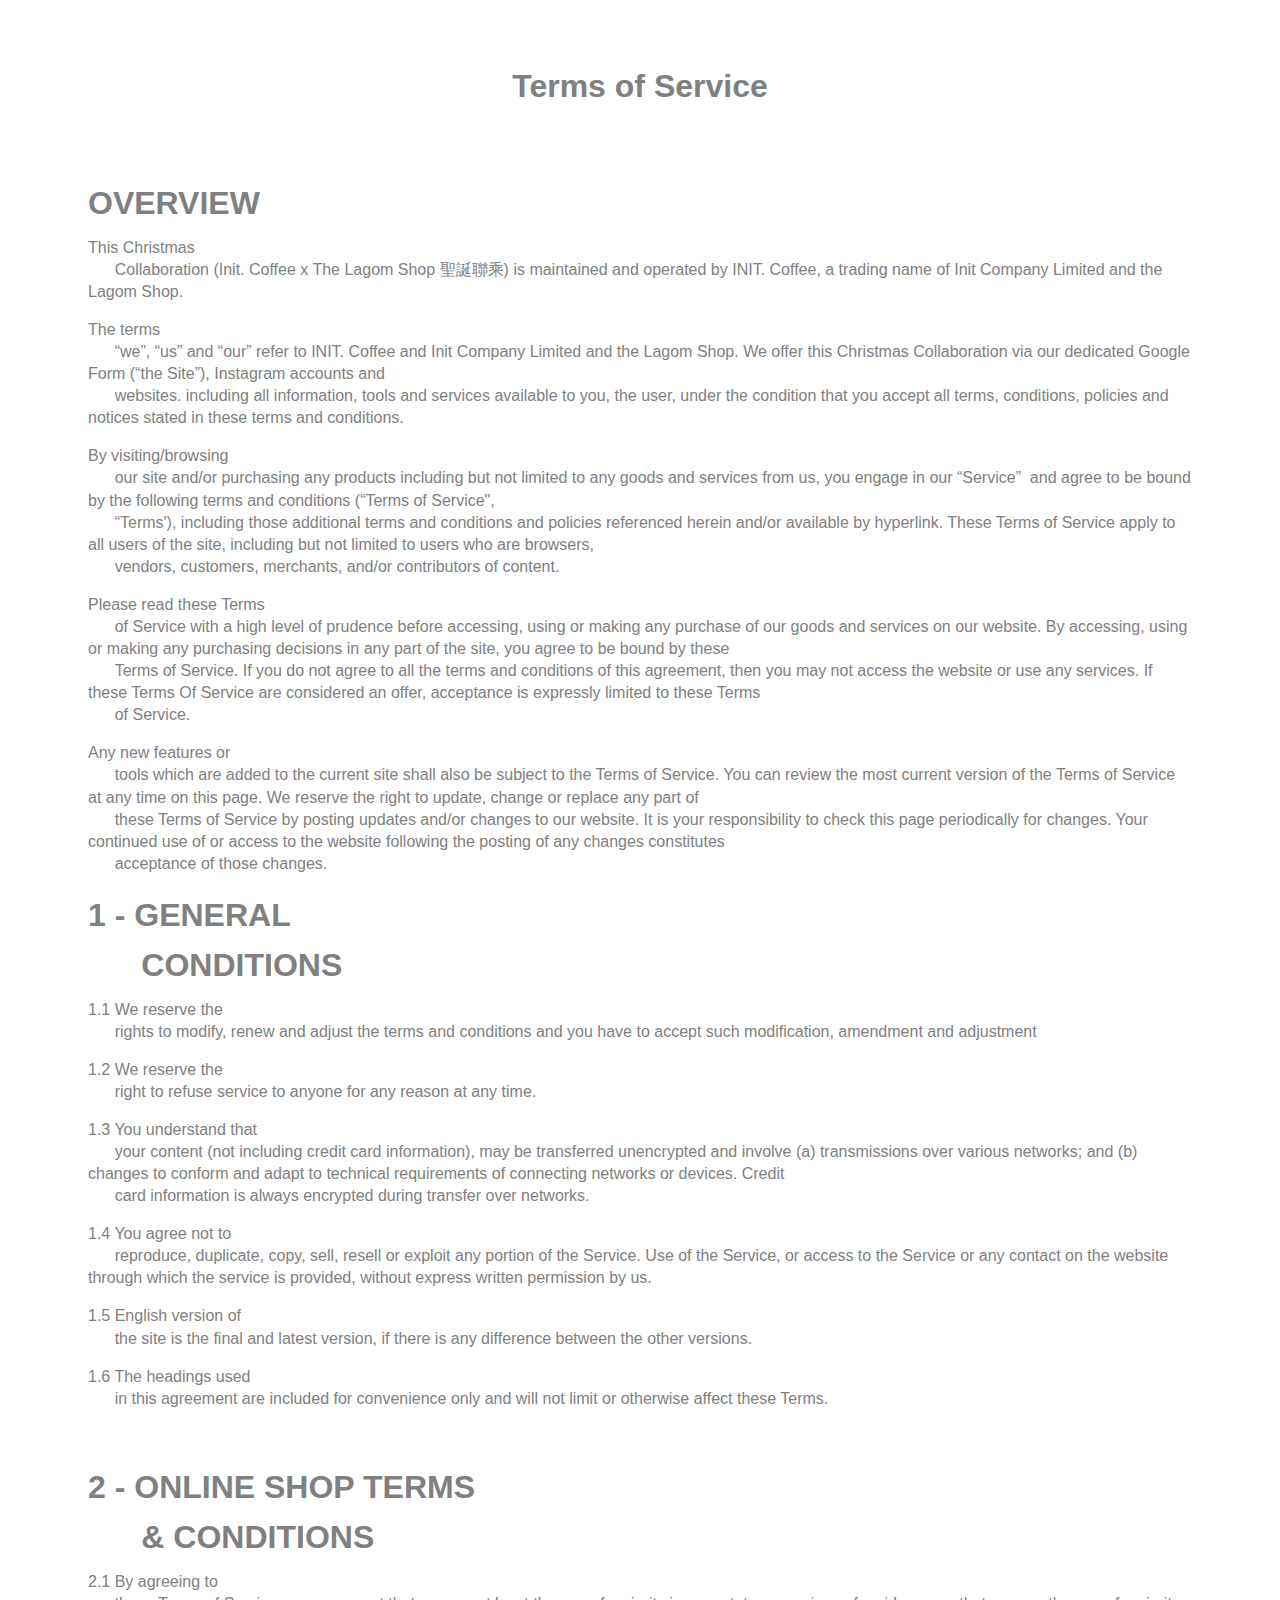
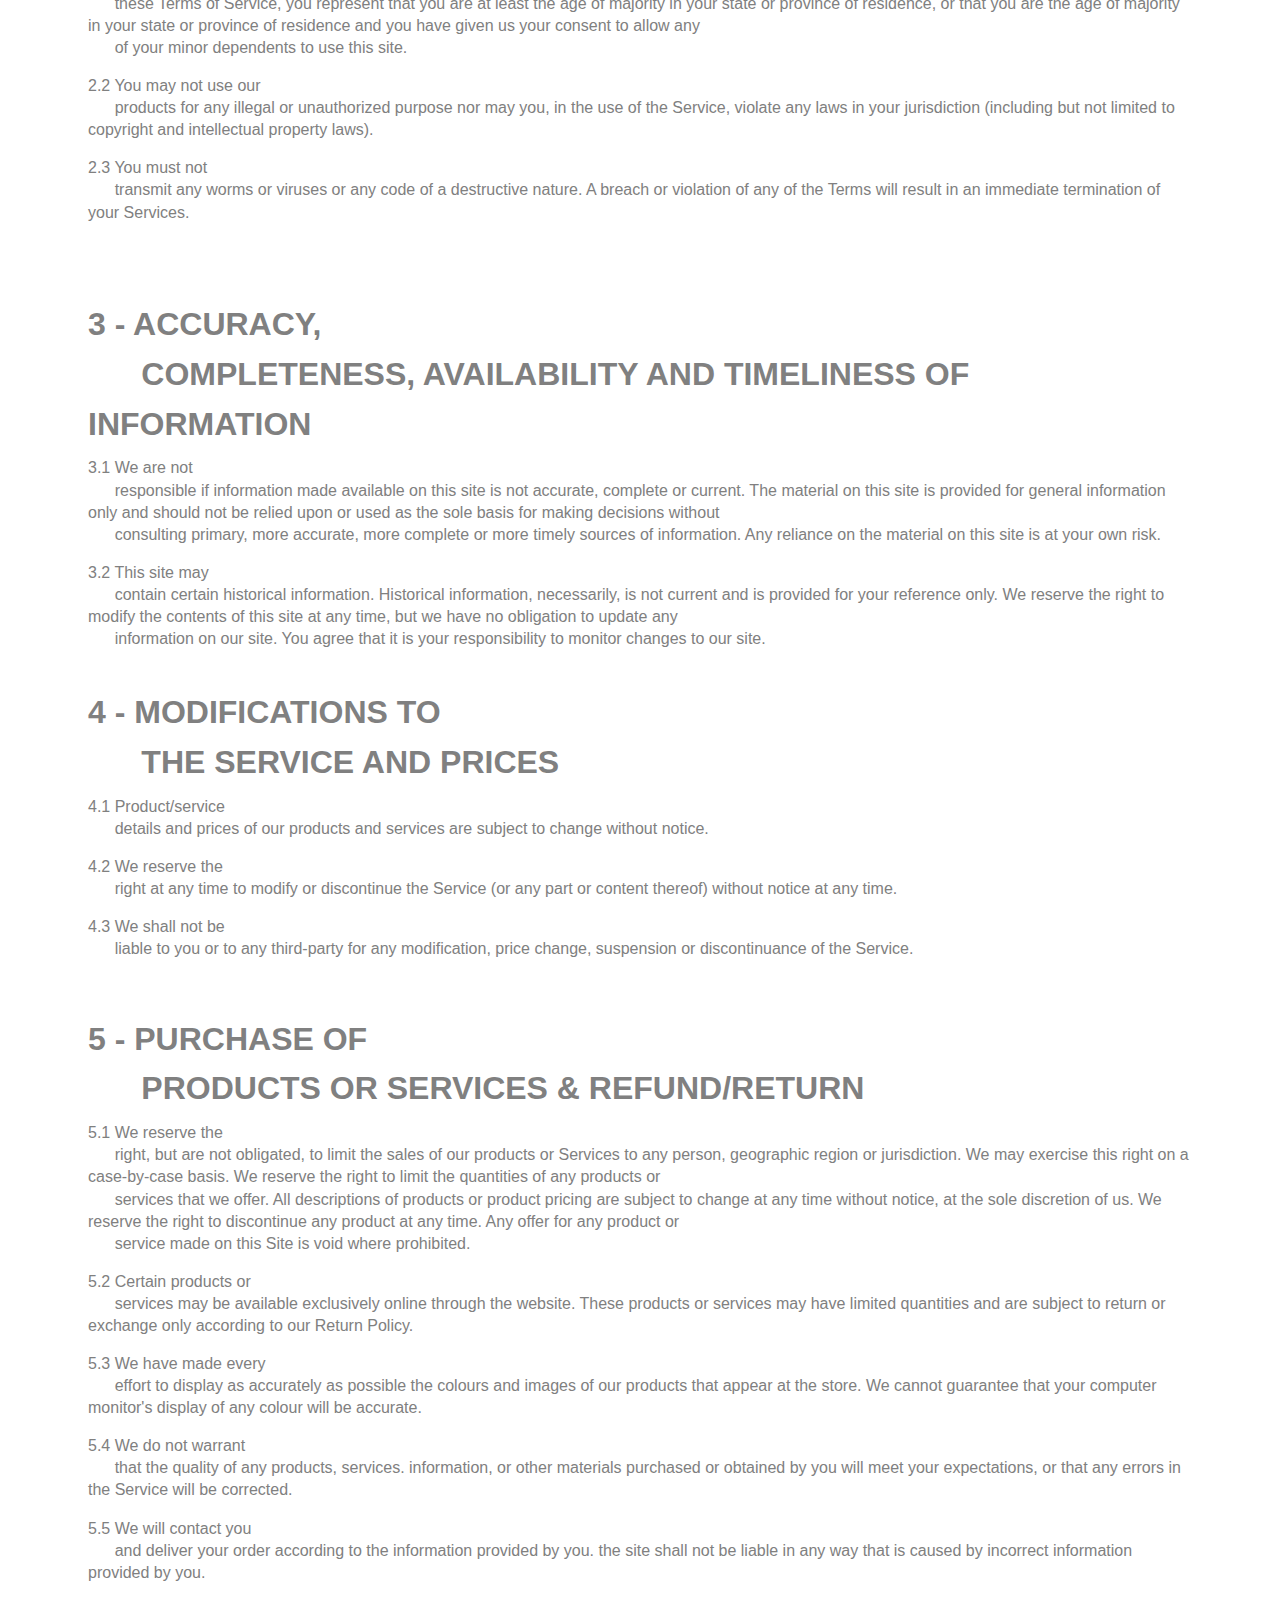
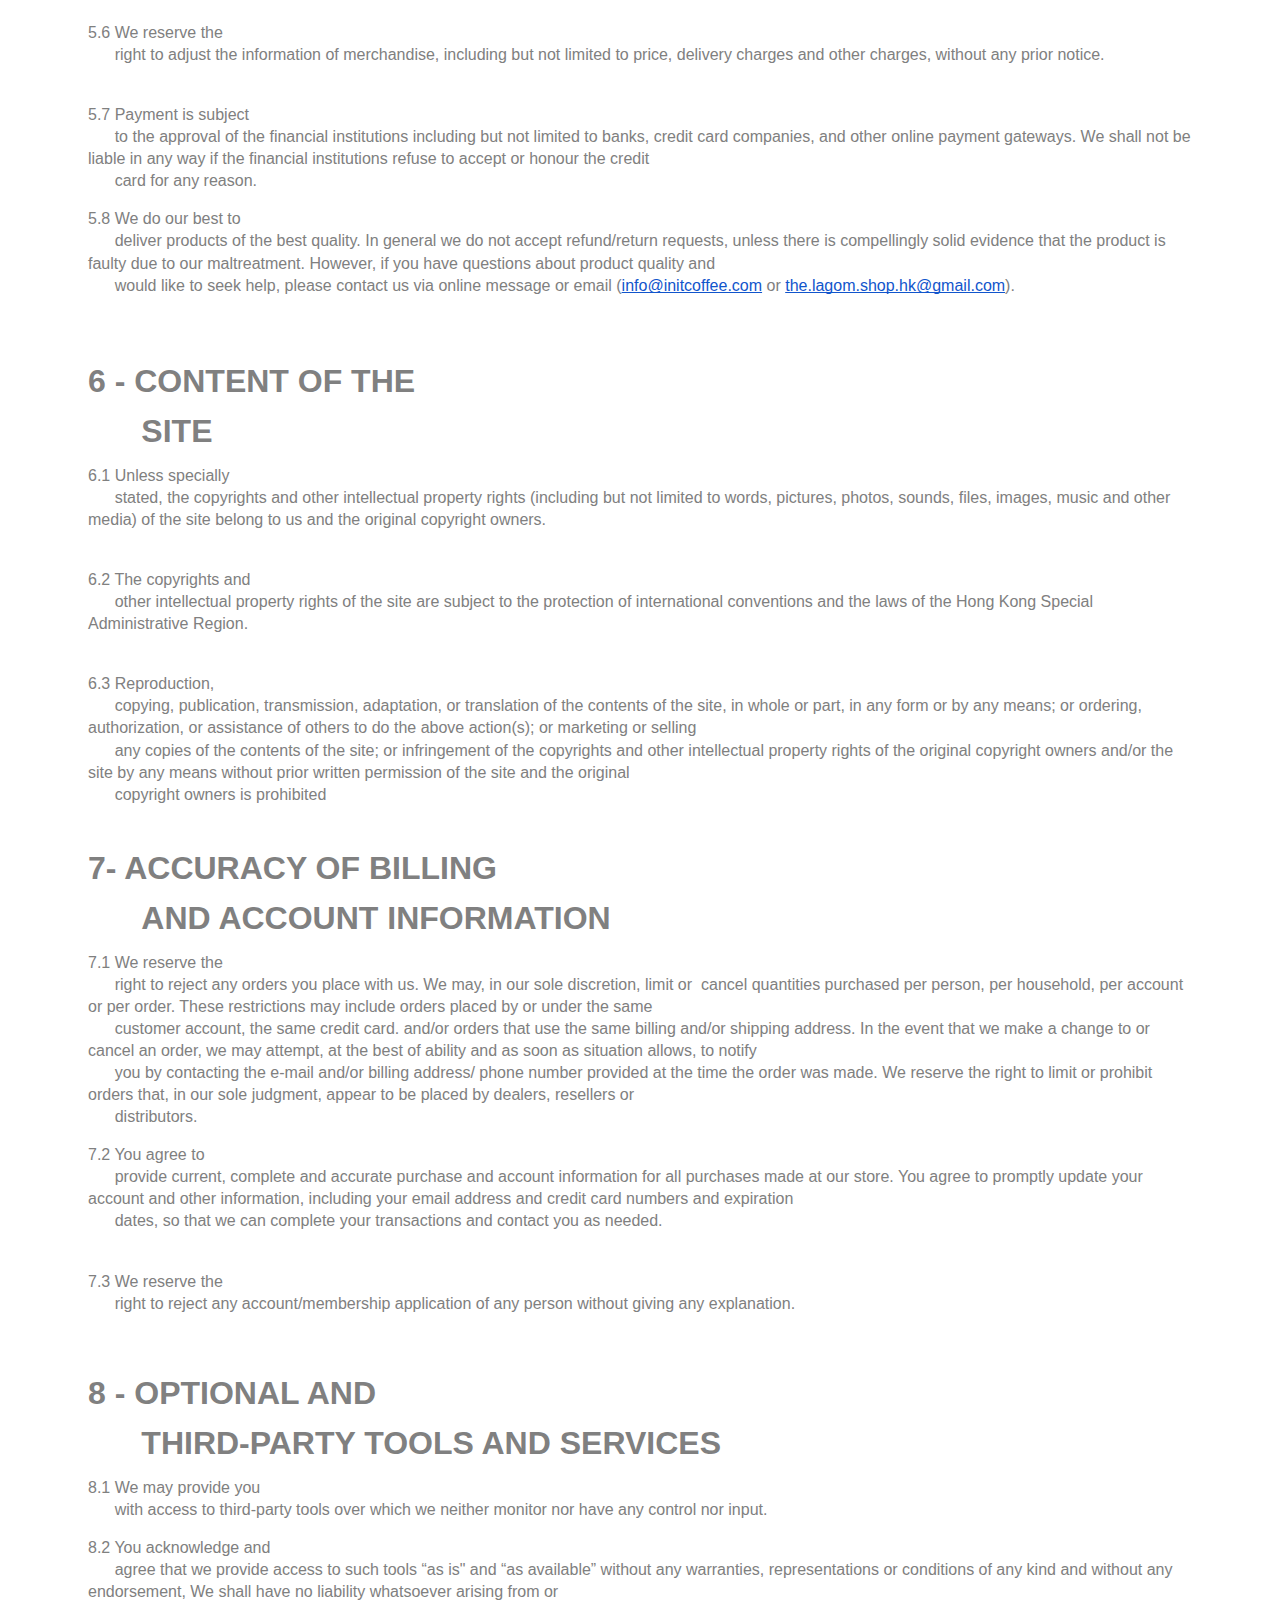
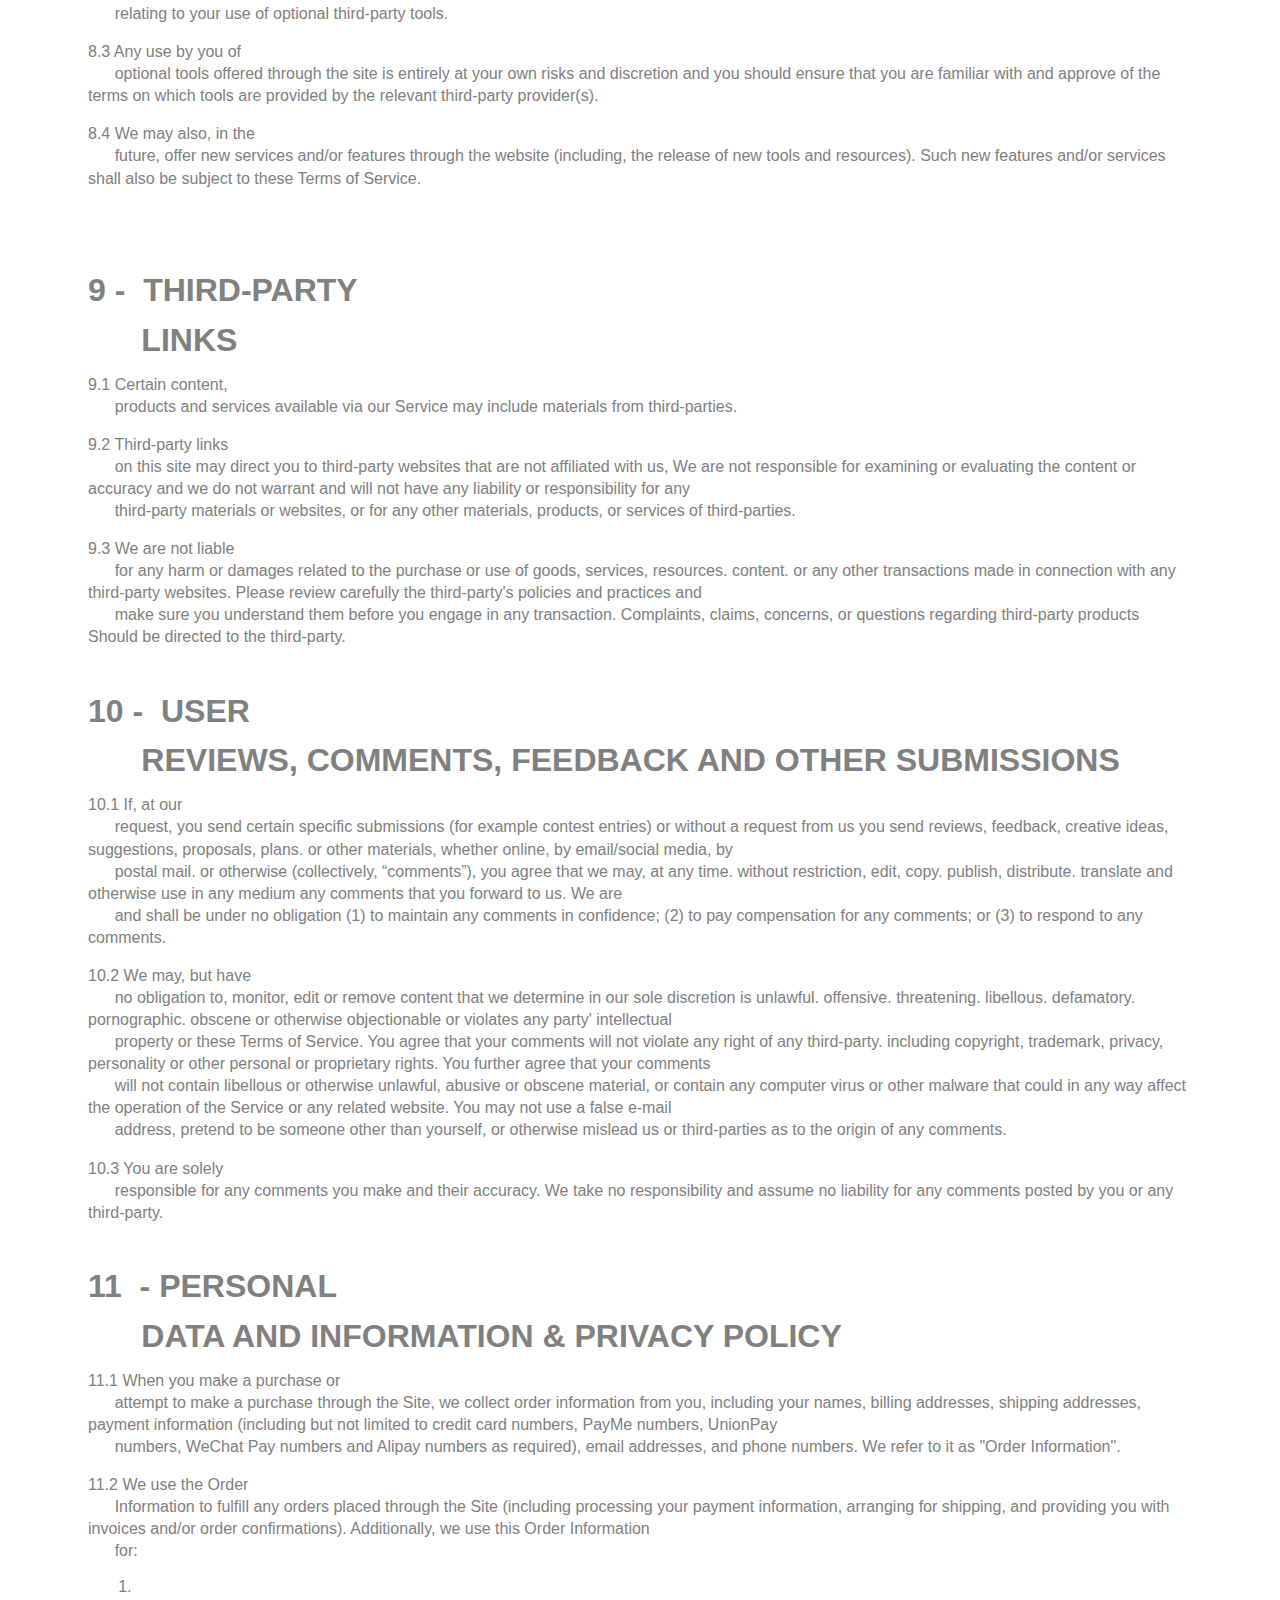
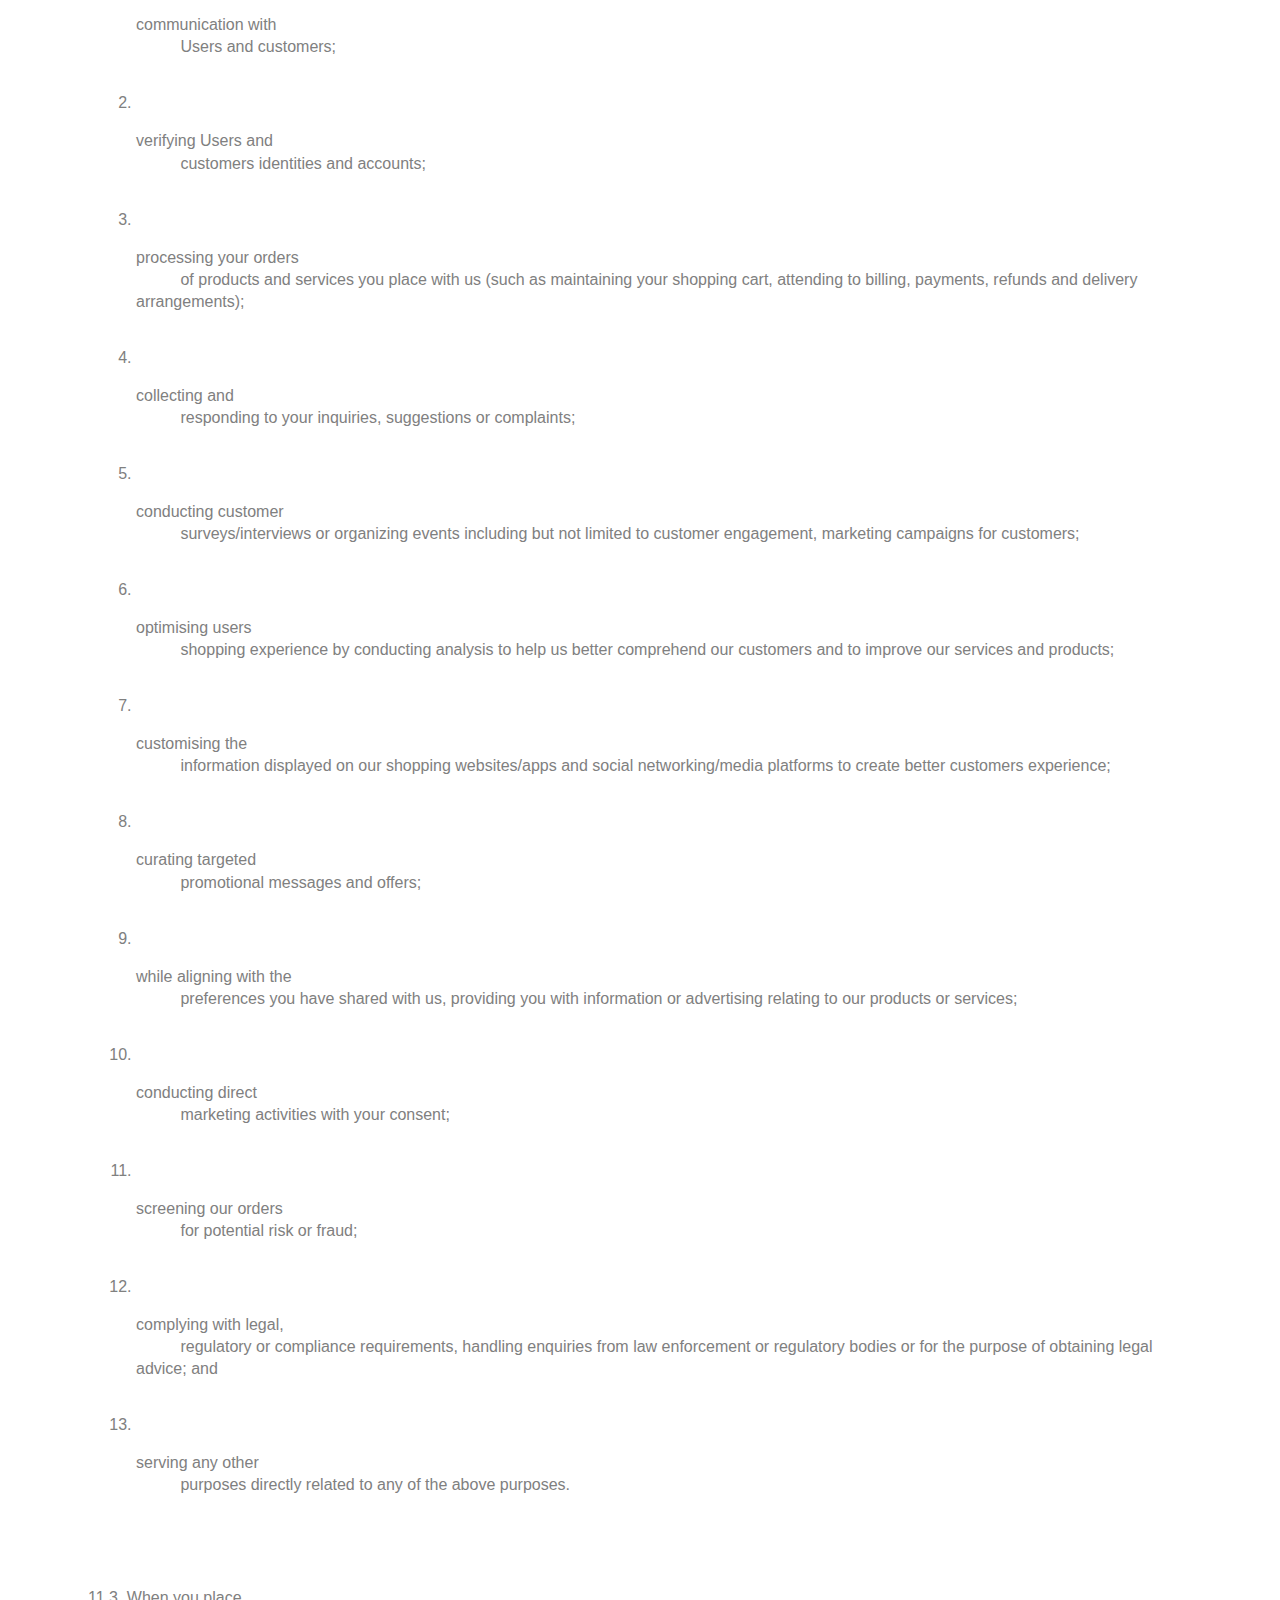
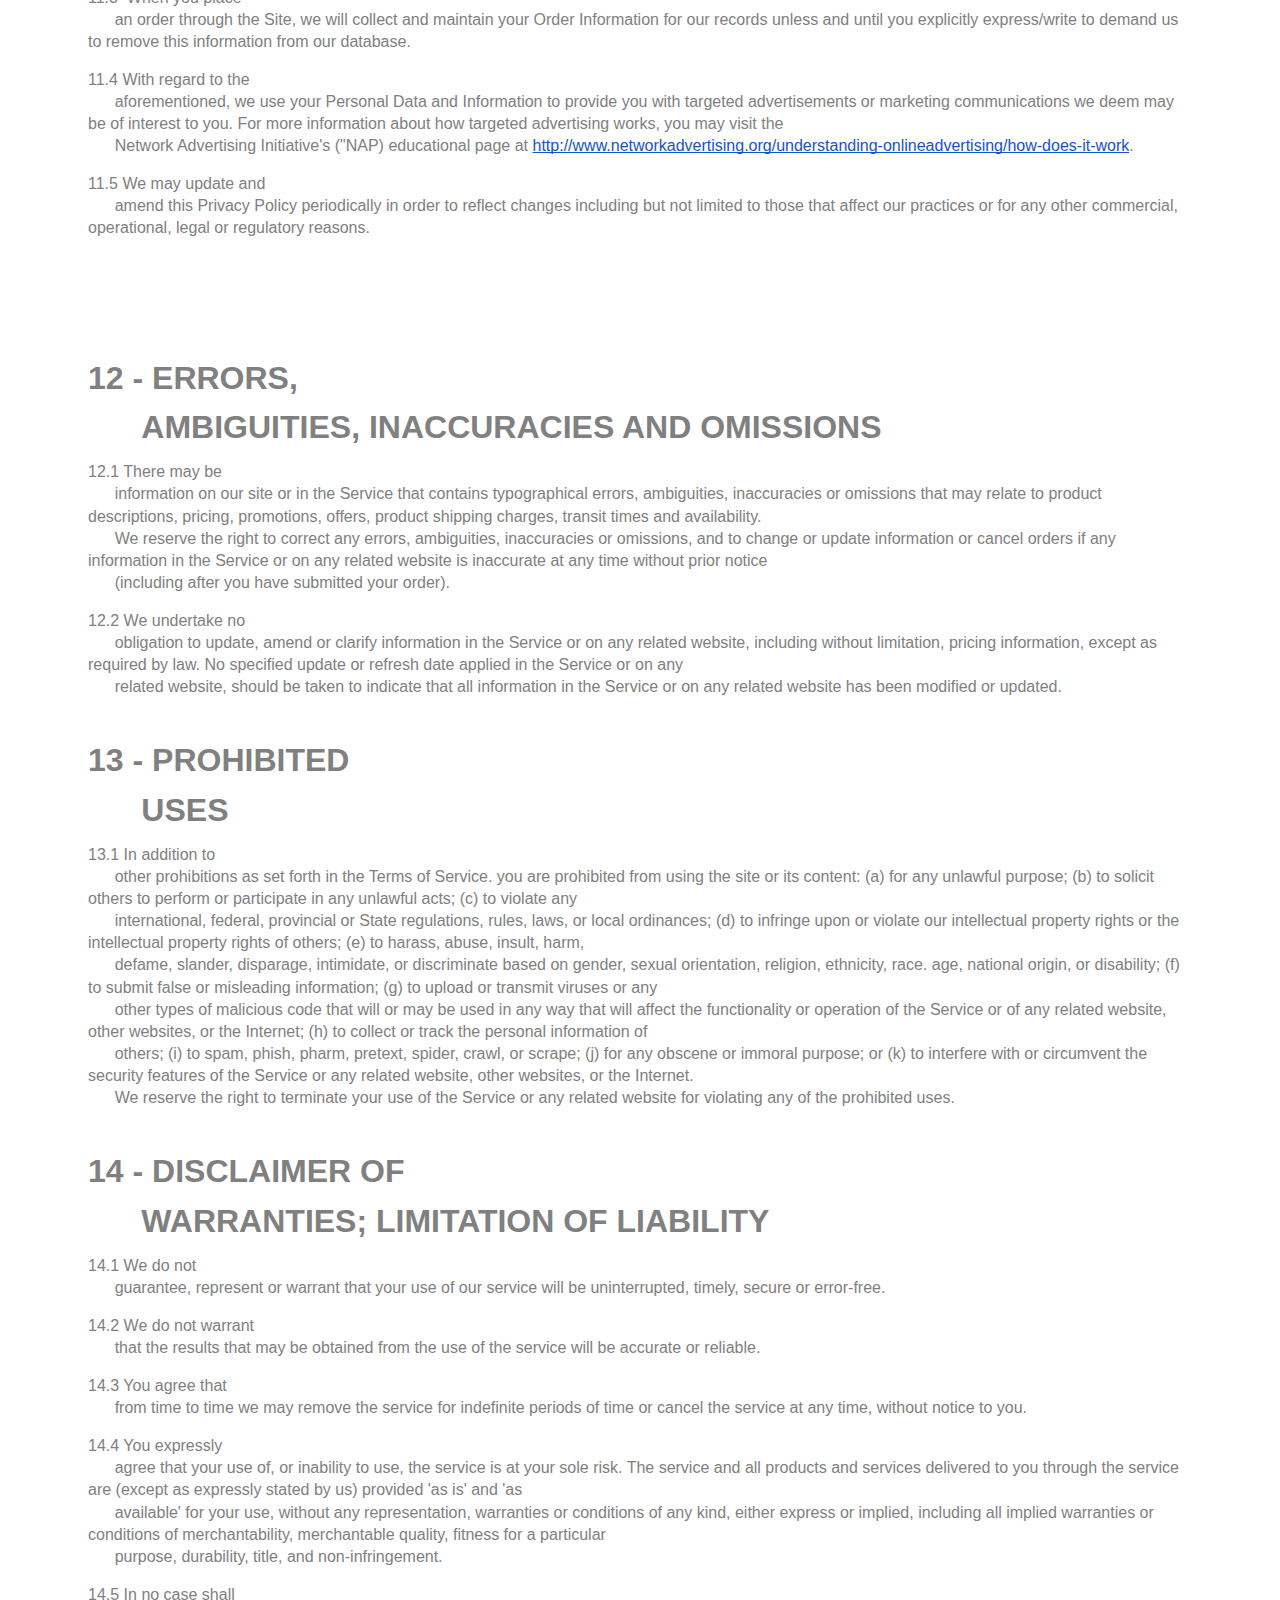
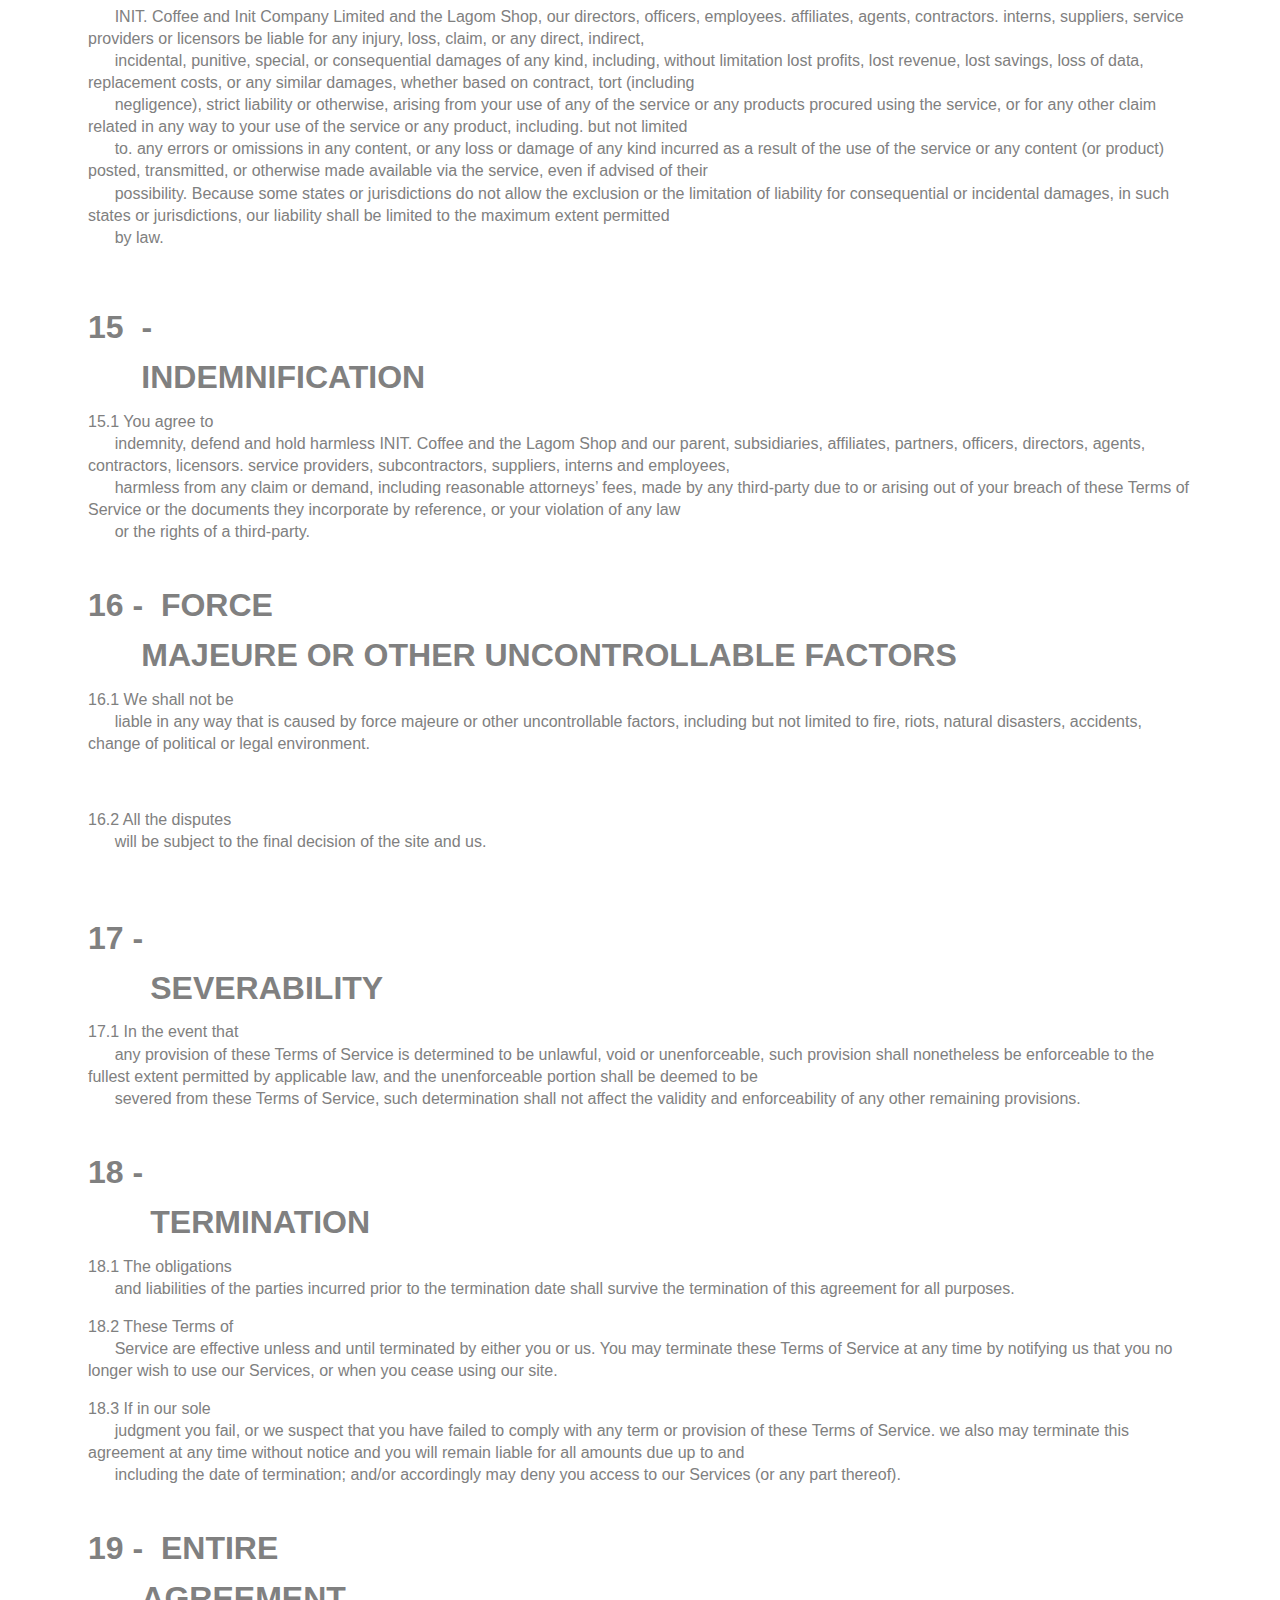
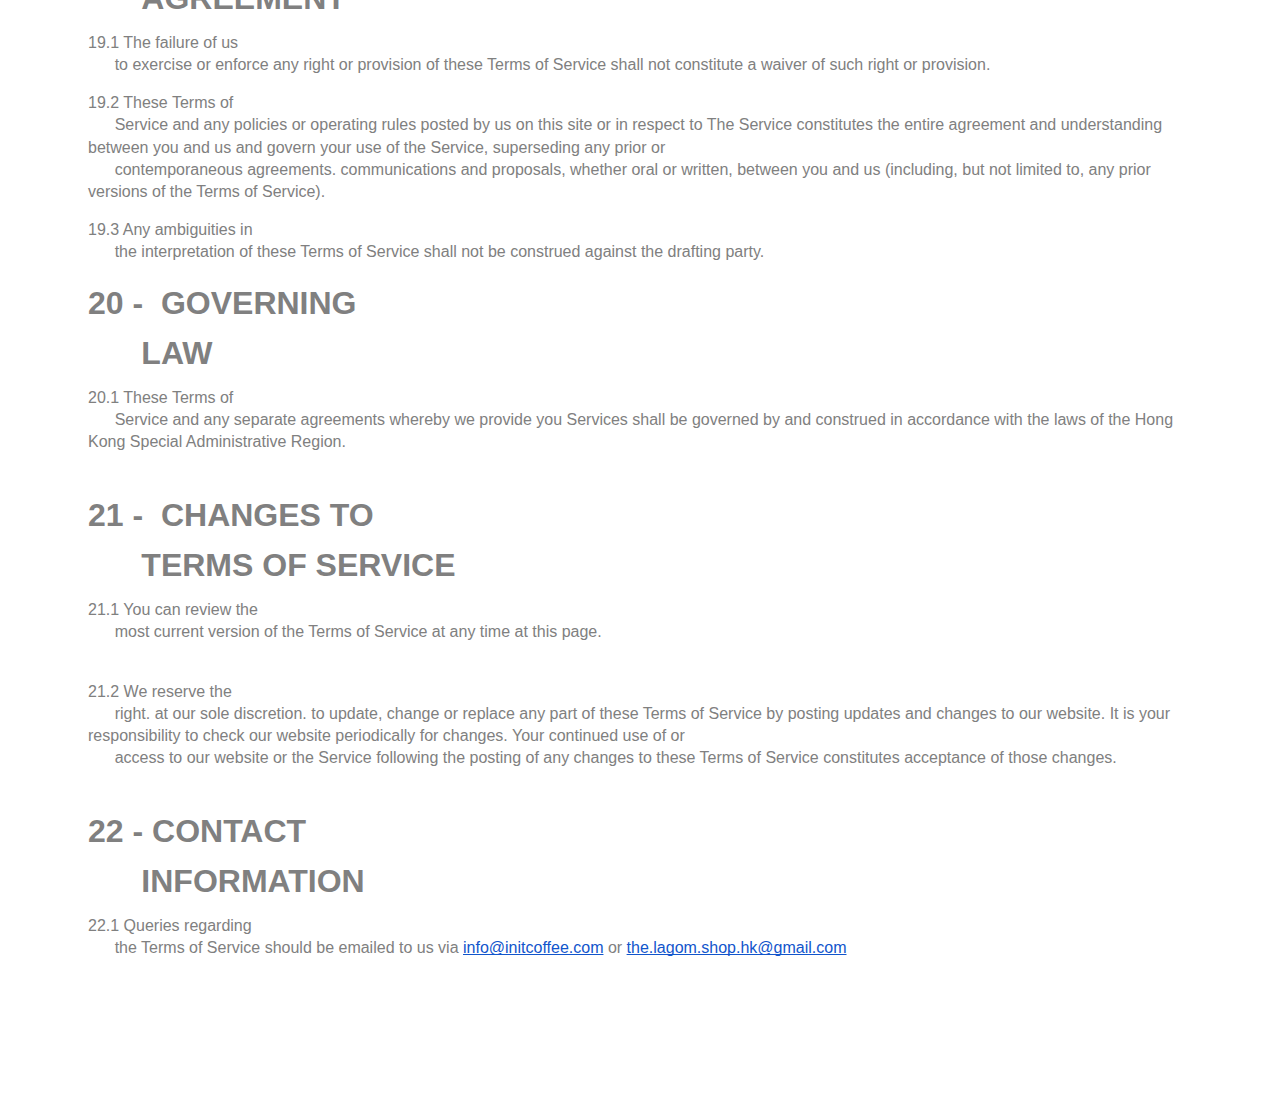
<file: lagom-init-sales-t&c.html>
<!DOCTYPE html>
<html lang="en" dir="ltr">

<head>
  <meta charset="utf-8">
  <title>Lagom x Init.Coffee Sales</title>
  <!-- bootstrap -->
  <link href="https://cdn.jsdelivr.net/npm/bootstrap@5.1.3/dist/css/bootstrap.min.css" rel="stylesheet" integrity="sha384-1BmE4kWBq78iYhFldvKuhfTAU6auU8tT94WrHftjDbrCEXSU1oBoqyl2QvZ6jIW3" crossorigin="anonymous">
  <script src="https://cdn.jsdelivr.net/npm/bootstrap@5.1.3/dist/js/bootstrap.bundle.min.js" integrity="sha384-ka7Sk0Gln4gmtz2MlQnikT1wXgYsOg+OMhuP+IlRH9sENBO0LRn5q+8nbTov4+1p" crossorigin="anonymous"></script>

  <link rel="stylesheet" href="css/collab.css">
</head>

<body>
  <h1 dir="ltr" style="line-height:1.56;text-align: center;background-color:#ffffff;margin-top:0pt;margin-bottom:0pt;padding:0pt 0pt 6pt 0pt;"><span
      style="font-size:24pt;font-family:Arial;color:#808080;background-color:transparent;font-weight:700;font-style:normal;font-variant:normal;text-decoration:none;vertical-align:baseline;white-space:pre;white-space:pre-wrap;">Terms of Service</span>
  </h1>
  <p dir="ltr" style="line-height:1.38;background-color:#ffffff;margin-top:0pt;margin-bottom:0pt;padding:0pt 0pt 12pt 0pt;">&nbsp;</p>
  <h3 dir="ltr" style="line-height:1.56;background-color:#ffffff;margin-top:0pt;margin-bottom:0pt;padding:0pt 0pt 6pt 0pt;"><span
      style="font-size:24pt;font-family:Arial;color:#808080;background-color:transparent;font-weight:700;font-style:normal;font-variant:normal;text-decoration:none;vertical-align:baseline;white-space:pre;white-space:pre-wrap;">OVERVIEW</span></h3>
  <p dir="ltr" style="line-height:1.38;background-color:#ffffff;margin-top:0pt;margin-bottom:0pt;padding:0pt 0pt 12pt 0pt;"><span
      style="font-size:12pt;font-family:Arial;color:#808080;background-color:transparent;font-weight:400;font-style:normal;font-variant:normal;text-decoration:none;vertical-align:baseline;white-space:pre;white-space:pre-wrap;">This Christmas
      Collaboration (Init. Coffee x The Lagom Shop 聖誕聯乘) is maintained and operated by INIT. Coffee, a trading name of Init Company Limited and the Lagom Shop.&nbsp;</span></p>
  <p dir="ltr" style="line-height:1.38;background-color:#ffffff;margin-top:0pt;margin-bottom:0pt;padding:0pt 0pt 12pt 0pt;"><span
      style="font-size:12pt;font-family:Arial;color:#808080;background-color:transparent;font-weight:400;font-style:normal;font-variant:normal;text-decoration:none;vertical-align:baseline;white-space:pre;white-space:pre-wrap;">The terms
      &ldquo;we&rdquo;, &ldquo;us&rdquo; and &ldquo;our&rdquo; refer to INIT. Coffee and Init Company Limited and the Lagom Shop. We offer this Christmas Collaboration via our dedicated Google Form (&ldquo;the Site&rdquo;), Instagram accounts and
      websites. including all information, tools and services available to you, the user, under the condition that you accept all terms, conditions, policies and notices stated in these terms and conditions.</span></p>
  <p dir="ltr" style="line-height:1.38;background-color:#ffffff;margin-top:0pt;margin-bottom:0pt;padding:0pt 0pt 12pt 0pt;"><span
      style="font-size:12pt;font-family:Arial;color:#808080;background-color:transparent;font-weight:400;font-style:normal;font-variant:normal;text-decoration:none;vertical-align:baseline;white-space:pre;white-space:pre-wrap;">By visiting/browsing
      our site and/or purchasing any products including but not limited to any goods and services from us, you engage in our &ldquo;Service&rdquo; &nbsp;and agree to be bound by the following terms and conditions (&ldquo;Terms of Service&quot;,
      &ldquo;Terms&apos;), including those additional terms and conditions and policies referenced herein and/or available by hyperlink. These Terms of Service apply to all users of the site, including but not limited to users who are browsers,
      vendors, customers, merchants, and/or contributors of content.</span></p>
  <p dir="ltr" style="line-height:1.38;background-color:#ffffff;margin-top:0pt;margin-bottom:0pt;padding:0pt 0pt 12pt 0pt;"><span
      style="font-size:12pt;font-family:Arial;color:#808080;background-color:transparent;font-weight:400;font-style:normal;font-variant:normal;text-decoration:none;vertical-align:baseline;white-space:pre;white-space:pre-wrap;">Please read these Terms
      of Service with a high level of prudence before accessing, using or making any purchase of our goods and services on our website. By accessing, using or making any purchasing decisions in any part of the site, you agree to be bound by these
      Terms of Service. If you do not agree to all the terms and conditions of this agreement, then you may not access the website or use any services. If these Terms Of Service are considered an offer, acceptance is expressly limited to these Terms
      of Service.</span></p>
  <p dir="ltr" style="line-height:1.38;background-color:#ffffff;margin-top:0pt;margin-bottom:0pt;padding:0pt 0pt 12pt 0pt;"><span
      style="font-size:12pt;font-family:Arial;color:#808080;background-color:transparent;font-weight:400;font-style:normal;font-variant:normal;text-decoration:none;vertical-align:baseline;white-space:pre;white-space:pre-wrap;">Any new features or
      tools which are added to the current site shall also be subject to the Terms of Service. You can review the most current version of the Terms of Service at any time on this page. We reserve the right to update, change or replace any part of
      these Terms of Service by posting updates and/or changes to our website. It is your responsibility to check this page periodically for changes. Your continued use of or access to the website following the posting of any changes constitutes
      acceptance of those changes.</span></p>
  <h3 dir="ltr" style="line-height:1.56;background-color:#ffffff;margin-top:0pt;margin-bottom:0pt;padding:0pt 0pt 6pt 0pt;"><span
      style="font-size:24pt;font-family:Arial;color:#808080;background-color:transparent;font-weight:700;font-style:normal;font-variant:normal;text-decoration:none;vertical-align:baseline;white-space:pre;white-space:pre-wrap;">1 - GENERAL
      CONDITIONS</span></h3>
  <p dir="ltr" style="line-height:1.38;background-color:#ffffff;margin-top:0pt;margin-bottom:0pt;padding:0pt 0pt 12pt 0pt;"><span
      style="font-size:12pt;font-family:Arial;color:#808080;background-color:transparent;font-weight:400;font-style:normal;font-variant:normal;text-decoration:none;vertical-align:baseline;white-space:pre;white-space:pre-wrap;">1.1 We reserve the
      rights to modify, renew and adjust the terms and conditions and you have to accept such modification, amendment and adjustment</span></p>
  <p dir="ltr" style="line-height:1.38;background-color:#ffffff;margin-top:0pt;margin-bottom:0pt;padding:0pt 0pt 12pt 0pt;"><span
      style="font-size:12pt;font-family:Arial;color:#808080;background-color:transparent;font-weight:400;font-style:normal;font-variant:normal;text-decoration:none;vertical-align:baseline;white-space:pre;white-space:pre-wrap;">1.2 We reserve the
      right to refuse service to anyone for any reason at any time.</span></p>
  <p dir="ltr" style="line-height:1.38;background-color:#ffffff;margin-top:0pt;margin-bottom:0pt;padding:0pt 0pt 12pt 0pt;"><span
      style="font-size:12pt;font-family:Arial;color:#808080;background-color:transparent;font-weight:400;font-style:normal;font-variant:normal;text-decoration:none;vertical-align:baseline;white-space:pre;white-space:pre-wrap;">1.3 You understand that
      your content (not including credit card information), may be transferred unencrypted and involve (a) transmissions over various networks; and (b) changes to conform and adapt to technical requirements of connecting networks or devices. Credit
      card information is always encrypted during transfer over networks.</span></p>
  <p dir="ltr" style="line-height:1.38;background-color:#ffffff;margin-top:0pt;margin-bottom:0pt;padding:0pt 0pt 12pt 0pt;"><span
      style="font-size:12pt;font-family:Arial;color:#808080;background-color:transparent;font-weight:400;font-style:normal;font-variant:normal;text-decoration:none;vertical-align:baseline;white-space:pre;white-space:pre-wrap;">1.4 You agree not to
      reproduce, duplicate, copy, sell, resell or exploit any portion of the Service. Use of the Service, or access to the Service or any contact on the website through which the service is provided, without express written permission by us.</span>
  </p>
  <p dir="ltr" style="line-height:1.38;background-color:#ffffff;margin-top:0pt;margin-bottom:0pt;padding:0pt 0pt 12pt 0pt;"><span
      style="font-size:12pt;font-family:Arial;color:#808080;background-color:transparent;font-weight:400;font-style:normal;font-variant:normal;text-decoration:none;vertical-align:baseline;white-space:pre;white-space:pre-wrap;">1.5 English version of
      the site is the final and latest version, if there is any difference between the other versions.</span></p>
  <p dir="ltr" style="line-height:1.38;background-color:#ffffff;margin-top:0pt;margin-bottom:0pt;padding:0pt 0pt 12pt 0pt;"><span
      style="font-size:12pt;font-family:Arial;color:#808080;background-color:transparent;font-weight:400;font-style:normal;font-variant:normal;text-decoration:none;vertical-align:baseline;white-space:pre;white-space:pre-wrap;">1.6 The headings used
      in this agreement are included for convenience only and will not limit or otherwise affect these Terms.</span></p>
  <h3 dir="ltr" style="line-height:1.56;background-color:#ffffff;margin-top:0pt;margin-bottom:0pt;padding:0pt 0pt 6pt 0pt;">&nbsp;</h3>
  <h3 dir="ltr" style="line-height:1.56;background-color:#ffffff;margin-top:0pt;margin-bottom:0pt;padding:0pt 0pt 6pt 0pt;"><span
      style="font-size:24pt;font-family:Arial;color:#808080;background-color:transparent;font-weight:700;font-style:normal;font-variant:normal;text-decoration:none;vertical-align:baseline;white-space:pre;white-space:pre-wrap;">2 - ONLINE SHOP TERMS
      &amp; CONDITIONS</span></h3>
  <p dir="ltr" style="line-height:1.38;background-color:#ffffff;margin-top:0pt;margin-bottom:0pt;padding:0pt 0pt 12pt 0pt;"><span
      style="font-size:12pt;font-family:Arial;color:#808080;background-color:transparent;font-weight:400;font-style:normal;font-variant:normal;text-decoration:none;vertical-align:baseline;white-space:pre;white-space:pre-wrap;">2.1 By agreeing to
      these Terms of Service, you represent that you are at least the age of majority in your state or province of residence, or that you are the age of majority in your state or province of residence and you have given us your consent to allow any
      of your minor dependents to use this site.</span></p>
  <p dir="ltr" style="line-height:1.38;background-color:#ffffff;margin-top:0pt;margin-bottom:0pt;padding:0pt 0pt 12pt 0pt;"><span
      style="font-size:12pt;font-family:Arial;color:#808080;background-color:transparent;font-weight:400;font-style:normal;font-variant:normal;text-decoration:none;vertical-align:baseline;white-space:pre;white-space:pre-wrap;">2.2 You may not use our
      products for any illegal or unauthorized purpose nor may you, in the use of the Service, violate any laws in your jurisdiction (including but not limited to copyright and intellectual property laws).</span></p>
  <p dir="ltr" style="line-height:1.38;background-color:#ffffff;margin-top:0pt;margin-bottom:0pt;padding:0pt 0pt 12pt 0pt;"><span
      style="font-size:12pt;font-family:Arial;color:#808080;background-color:transparent;font-weight:400;font-style:normal;font-variant:normal;text-decoration:none;vertical-align:baseline;white-space:pre;white-space:pre-wrap;">2.3 You must not
      transmit any worms or viruses or any code of a destructive nature. A breach or violation of any of the Terms will result in an immediate termination of your Services.</span></p>
  <p dir="ltr" style="line-height:1.38;background-color:#ffffff;margin-top:0pt;margin-bottom:0pt;padding:0pt 0pt 12pt 0pt;">&nbsp;</p>
  <p dir="ltr" style="line-height:1.38;background-color:#ffffff;margin-top:0pt;margin-bottom:0pt;">&nbsp;</p>
  <h3 dir="ltr" style="line-height:1.56;background-color:#ffffff;margin-top:0pt;margin-bottom:0pt;padding:0pt 0pt 6pt 0pt;"><span
      style="font-size:24pt;font-family:Arial;color:#808080;background-color:transparent;font-weight:700;font-style:normal;font-variant:normal;text-decoration:none;vertical-align:baseline;white-space:pre;white-space:pre-wrap;">3 - ACCURACY,
      COMPLETENESS, AVAILABILITY AND TIMELINESS OF INFORMATION</span></h3>
  <p dir="ltr" style="line-height:1.38;background-color:#ffffff;margin-top:0pt;margin-bottom:0pt;padding:0pt 0pt 12pt 0pt;"><span
      style="font-size:12pt;font-family:Arial;color:#808080;background-color:transparent;font-weight:400;font-style:normal;font-variant:normal;text-decoration:none;vertical-align:baseline;white-space:pre;white-space:pre-wrap;">3.1 We are not
      responsible if information made available on this site is not accurate, complete or current. The material on this site is provided for general information only and should not be relied upon or used as the sole basis for making decisions without
      consulting primary, more accurate, more complete or more timely sources of information. Any reliance on the material on this site is at your own risk.</span></p>
  <p dir="ltr" style="line-height:1.38;background-color:#ffffff;margin-top:0pt;margin-bottom:0pt;padding:0pt 0pt 12pt 0pt;"><span
      style="font-size:12pt;font-family:Arial;color:#808080;background-color:transparent;font-weight:400;font-style:normal;font-variant:normal;text-decoration:none;vertical-align:baseline;white-space:pre;white-space:pre-wrap;">3.2 This site may
      contain certain historical information. Historical information, necessarily, is not current and is provided for your reference only. We reserve the right to modify the contents of this site at any time, but we have no obligation to update any
      information on our site. You agree that it is your responsibility to monitor changes to our site.&nbsp;</span></p>
  <p dir="ltr" style="line-height:1.38;background-color:#ffffff;margin-top:0pt;margin-bottom:0pt;">&nbsp;</p>
  <h3 dir="ltr" style="line-height:1.56;background-color:#ffffff;margin-top:0pt;margin-bottom:0pt;padding:0pt 0pt 6pt 0pt;"><span
      style="font-size:24pt;font-family:Arial;color:#808080;background-color:transparent;font-weight:700;font-style:normal;font-variant:normal;text-decoration:none;vertical-align:baseline;white-space:pre;white-space:pre-wrap;">4 - MODIFICATIONS TO
      THE SERVICE AND PRICES</span></h3>
  <p dir="ltr" style="line-height:1.38;background-color:#ffffff;margin-top:0pt;margin-bottom:0pt;padding:0pt 0pt 12pt 0pt;"><span
      style="font-size:12pt;font-family:Arial;color:#808080;background-color:transparent;font-weight:400;font-style:normal;font-variant:normal;text-decoration:none;vertical-align:baseline;white-space:pre;white-space:pre-wrap;">4.1 Product/service
      details and prices of our products and services are subject to change without notice.</span></p>
  <p dir="ltr" style="line-height:1.38;background-color:#ffffff;margin-top:0pt;margin-bottom:0pt;padding:0pt 0pt 12pt 0pt;"><span
      style="font-size:12pt;font-family:Arial;color:#808080;background-color:transparent;font-weight:400;font-style:normal;font-variant:normal;text-decoration:none;vertical-align:baseline;white-space:pre;white-space:pre-wrap;">4.2 We reserve the
      right at any time to modify or discontinue the Service (or any part or content thereof) without notice at any time.</span></p>
  <p dir="ltr" style="line-height:1.38;background-color:#ffffff;margin-top:0pt;margin-bottom:0pt;padding:0pt 0pt 12pt 0pt;"><span
      style="font-size:12pt;font-family:Arial;color:#808080;background-color:transparent;font-weight:400;font-style:normal;font-variant:normal;text-decoration:none;vertical-align:baseline;white-space:pre;white-space:pre-wrap;">4.3 We shall not be
      liable to you or to any third-party for any modification, price change, suspension or discontinuance of the Service.</span></p>
  <p dir="ltr" style="line-height:1.38;background-color:#ffffff;margin-top:0pt;margin-bottom:0pt;padding:0pt 0pt 12pt 0pt;">&nbsp;</p>
  <h3 dir="ltr" style="line-height:1.56;background-color:#ffffff;margin-top:0pt;margin-bottom:0pt;padding:0pt 0pt 6pt 0pt;"><span
      style="font-size:24pt;font-family:Arial;color:#808080;background-color:transparent;font-weight:700;font-style:normal;font-variant:normal;text-decoration:none;vertical-align:baseline;white-space:pre;white-space:pre-wrap;">5 - PURCHASE OF
      PRODUCTS OR SERVICES &amp; REFUND/RETURN</span></h3>
  <p dir="ltr" style="line-height:1.38;background-color:#ffffff;margin-top:0pt;margin-bottom:0pt;padding:0pt 0pt 12pt 0pt;"><span
      style="font-size:12pt;font-family:Arial;color:#808080;background-color:transparent;font-weight:400;font-style:normal;font-variant:normal;text-decoration:none;vertical-align:baseline;white-space:pre;white-space:pre-wrap;">5.1 We reserve the
      right, but are not obligated, to limit the sales of our products or Services to any person, geographic region or jurisdiction. We may exercise this right on a case-by-case basis. We reserve the right to limit the quantities of any products or
      services that we offer. All descriptions of products or product pricing are subject to change at any time without notice, at the sole discretion of us. We reserve the right to discontinue any product at any time. Any offer for any product or
      service made on this Site is void where prohibited.</span></p>
  <p dir="ltr" style="line-height:1.38;background-color:#ffffff;margin-top:0pt;margin-bottom:0pt;padding:0pt 0pt 12pt 0pt;"><span
      style="font-size:12pt;font-family:Arial;color:#808080;background-color:transparent;font-weight:400;font-style:normal;font-variant:normal;text-decoration:none;vertical-align:baseline;white-space:pre;white-space:pre-wrap;">5.2 Certain products or
      services may be available exclusively online through the website. These products or services may have limited quantities and are subject to return or exchange only according to our Return Policy.</span></p>
  <p dir="ltr" style="line-height:1.38;background-color:#ffffff;margin-top:0pt;margin-bottom:0pt;padding:0pt 0pt 12pt 0pt;"><span
      style="font-size:12pt;font-family:Arial;color:#808080;background-color:transparent;font-weight:400;font-style:normal;font-variant:normal;text-decoration:none;vertical-align:baseline;white-space:pre;white-space:pre-wrap;">5.3 We have made every
      effort to display as accurately as possible the colours and images of our products that appear at the store. We cannot guarantee that your computer monitor&apos;s display of any colour will be accurate.</span></p>
  <p dir="ltr" style="line-height:1.38;background-color:#ffffff;margin-top:0pt;margin-bottom:0pt;padding:0pt 0pt 12pt 0pt;"><span
      style="font-size:12pt;font-family:Arial;color:#808080;background-color:transparent;font-weight:400;font-style:normal;font-variant:normal;text-decoration:none;vertical-align:baseline;white-space:pre;white-space:pre-wrap;">5.4 We do not warrant
      that the quality of any products, services. information, or other materials purchased or obtained by you will meet your expectations, or that any errors in the Service will be corrected.</span></p>
  <p dir="ltr" style="line-height:1.38;background-color:#ffffff;margin-top:0pt;margin-bottom:0pt;padding:0pt 0pt 12pt 0pt;"><span
      style="font-size:12pt;font-family:Arial;color:#808080;background-color:transparent;font-weight:400;font-style:normal;font-variant:normal;text-decoration:none;vertical-align:baseline;white-space:pre;white-space:pre-wrap;">5.5 We will contact you
      and deliver your order according to the information provided by you. the site shall not be liable in any way that is caused by incorrect information provided by you.</span></p>
  <p dir="ltr" style="line-height:1.38;background-color:#ffffff;margin-top:0pt;margin-bottom:0pt;">&nbsp;</p>
  <p dir="ltr" style="line-height:1.38;background-color:#ffffff;margin-top:0pt;margin-bottom:0pt;padding:0pt 0pt 12pt 0pt;"><span
      style="font-size:12pt;font-family:Arial;color:#808080;background-color:transparent;font-weight:400;font-style:normal;font-variant:normal;text-decoration:none;vertical-align:baseline;white-space:pre;white-space:pre-wrap;">5.6 We reserve the
      right to adjust the information of merchandise, including but not limited to price, delivery charges and other charges, without any prior notice.</span></p>
  <p dir="ltr" style="line-height:1.38;background-color:#ffffff;margin-top:0pt;margin-bottom:0pt;">&nbsp;</p>
  <p dir="ltr" style="line-height:1.38;background-color:#ffffff;margin-top:0pt;margin-bottom:0pt;padding:0pt 0pt 12pt 0pt;"><span
      style="font-size:12pt;font-family:Arial;color:#808080;background-color:transparent;font-weight:400;font-style:normal;font-variant:normal;text-decoration:none;vertical-align:baseline;white-space:pre;white-space:pre-wrap;">5.7 Payment is subject
      to the approval of the financial institutions including but not limited to banks, credit card companies, and other online payment gateways. We shall not be liable in any way if the financial institutions refuse to accept or honour the credit
      card for any reason.</span></p>
  <p dir="ltr" style="line-height:1.38;background-color:#ffffff;margin-top:0pt;margin-bottom:0pt;"><span
      style="font-size:12pt;font-family:Arial;color:#808080;background-color:transparent;font-weight:400;font-style:normal;font-variant:normal;text-decoration:none;vertical-align:baseline;white-space:pre;white-space:pre-wrap;">5.8 We do our best to
      deliver products of the best quality. In general we do not accept refund/return requests, unless there is compellingly solid evidence that the product is faulty due to our maltreatment. However, if you have questions about product quality and
      would like to seek help, please contact us via online message or email (</span><a href="mailto:info@initcoffee.com" style="text-decoration:none;"><span
        style="font-size:12pt;font-family:Arial;color:#1155cc;background-color:transparent;font-weight:400;font-style:normal;font-variant:normal;text-decoration:underline;-webkit-text-decoration-skip:none;text-decoration-skip-ink:none;vertical-align:baseline;white-space:pre;white-space:pre-wrap;">info@initcoffee.com</span></a><span
      style="font-size:12pt;font-family:Arial;color:#808080;background-color:transparent;font-weight:400;font-style:normal;font-variant:normal;text-decoration:none;vertical-align:baseline;white-space:pre;white-space:pre-wrap;">&nbsp;or&nbsp;</span><a
      href="mailto:the.lagom.shop.hk@gmail.com" style="text-decoration:none;"><span
        style="font-size:12pt;font-family:Arial;color:#1155cc;background-color:transparent;font-weight:400;font-style:normal;font-variant:normal;text-decoration:underline;-webkit-text-decoration-skip:none;text-decoration-skip-ink:none;vertical-align:baseline;white-space:pre;white-space:pre-wrap;">the.lagom.shop.hk@gmail.com</span></a><span
      style="font-size:12pt;font-family:Arial;color:#808080;background-color:transparent;font-weight:400;font-style:normal;font-variant:normal;text-decoration:none;vertical-align:baseline;white-space:pre;white-space:pre-wrap;">).</span></p>
  <p dir="ltr" style="line-height:1.38;background-color:#ffffff;margin-top:0pt;margin-bottom:0pt;padding:0pt 0pt 12pt 0pt;">&nbsp;</p>
  <p dir="ltr" style="line-height:1.38;background-color:#ffffff;margin-top:0pt;margin-bottom:0pt;">&nbsp;</p>
  <h3 dir="ltr" style="line-height:1.56;background-color:#ffffff;margin-top:0pt;margin-bottom:0pt;padding:0pt 0pt 6pt 0pt;"><span
      style="font-size:24pt;font-family:Arial;color:#808080;background-color:transparent;font-weight:700;font-style:normal;font-variant:normal;text-decoration:none;vertical-align:baseline;white-space:pre;white-space:pre-wrap;">6 - CONTENT OF THE
      SITE</span></h3>
  <p dir="ltr" style="line-height:1.38;background-color:#ffffff;margin-top:0pt;margin-bottom:0pt;padding:0pt 0pt 12pt 0pt;"><span
      style="font-size:12pt;font-family:Arial;color:#808080;background-color:transparent;font-weight:400;font-style:normal;font-variant:normal;text-decoration:none;vertical-align:baseline;white-space:pre;white-space:pre-wrap;">6.1 Unless specially
      stated, the copyrights and other intellectual property rights (including but not limited to words, pictures, photos, sounds, files, images, music and other media) of the site belong to us and the original copyright owners.</span></p>
  <p dir="ltr" style="line-height:1.38;background-color:#ffffff;margin-top:0pt;margin-bottom:0pt;">&nbsp;</p>
  <p dir="ltr" style="line-height:1.38;background-color:#ffffff;margin-top:0pt;margin-bottom:0pt;padding:0pt 0pt 12pt 0pt;"><span
      style="font-size:12pt;font-family:Arial;color:#808080;background-color:transparent;font-weight:400;font-style:normal;font-variant:normal;text-decoration:none;vertical-align:baseline;white-space:pre;white-space:pre-wrap;">6.2 The copyrights and
      other intellectual property rights of the site are subject to the protection of international conventions and the laws of the Hong Kong Special Administrative Region.</span></p>
  <p dir="ltr" style="line-height:1.38;background-color:#ffffff;margin-top:0pt;margin-bottom:0pt;">&nbsp;</p>
  <p dir="ltr" style="line-height:1.38;background-color:#ffffff;margin-top:0pt;margin-bottom:0pt;padding:0pt 0pt 12pt 0pt;"><span
      style="font-size:12pt;font-family:Arial;color:#808080;background-color:transparent;font-weight:400;font-style:normal;font-variant:normal;text-decoration:none;vertical-align:baseline;white-space:pre;white-space:pre-wrap;">6.3 Reproduction,
      copying, publication, transmission, adaptation, or translation of the contents of the site, in whole or part, in any form or by any means; or ordering, authorization, or assistance of others to do the above action(s); or marketing or selling
      any copies of the contents of the site; or infringement of the copyrights and other intellectual property rights of the original copyright owners and/or the site by any means without prior written permission of the site and the original
      copyright owners is prohibited</span></p>
  <p dir="ltr" style="line-height:1.38;background-color:#ffffff;margin-top:0pt;margin-bottom:0pt;">&nbsp;</p>
  <h3 dir="ltr" style="line-height:1.56;background-color:#ffffff;margin-top:0pt;margin-bottom:0pt;padding:0pt 0pt 6pt 0pt;"><span
      style="font-size:24pt;font-family:Arial;color:#808080;background-color:transparent;font-weight:700;font-style:normal;font-variant:normal;text-decoration:none;vertical-align:baseline;white-space:pre;white-space:pre-wrap;">7- ACCURACY OF BILLING
      AND ACCOUNT INFORMATION</span></h3>
  <p dir="ltr" style="line-height:1.38;background-color:#ffffff;margin-top:0pt;margin-bottom:0pt;padding:0pt 0pt 12pt 0pt;"><span
      style="font-size:12pt;font-family:Arial;color:#808080;background-color:transparent;font-weight:400;font-style:normal;font-variant:normal;text-decoration:none;vertical-align:baseline;white-space:pre;white-space:pre-wrap;">7.1 We reserve the
      right to reject any orders you place with us. We may, in our sole discretion, limit or &nbsp;cancel quantities purchased per person, per household, per account or per order. These restrictions may include orders placed by or under the same
      customer account, the same credit card. and/or orders that use the same billing and/or shipping address. In the event that we make a change to or cancel an order, we may attempt, at the best of ability and as soon as situation allows, to notify
      you by contacting the e-mail and/or billing address/ phone number provided at the time the order was made. We reserve the right to limit or prohibit orders that, in our sole judgment, appear to be placed by dealers, resellers or
      distributors.</span></p>
  <p dir="ltr" style="line-height:1.38;background-color:#ffffff;margin-top:0pt;margin-bottom:0pt;padding:0pt 0pt 12pt 0pt;"><span
      style="font-size:12pt;font-family:Arial;color:#808080;background-color:transparent;font-weight:400;font-style:normal;font-variant:normal;text-decoration:none;vertical-align:baseline;white-space:pre;white-space:pre-wrap;">7.2 You agree to
      provide current, complete and accurate purchase and account information for all purchases made at our store. You agree to promptly update your account and other information, including your email address and credit card numbers and expiration
      dates, so that we can complete your transactions and contact you as needed.</span></p>
  <p dir="ltr" style="line-height:1.38;background-color:#ffffff;margin-top:0pt;margin-bottom:0pt;">&nbsp;</p>
  <p dir="ltr" style="line-height:1.38;background-color:#ffffff;margin-top:0pt;margin-bottom:0pt;padding:0pt 0pt 12pt 0pt;"><span
      style="font-size:12pt;font-family:Arial;color:#808080;background-color:transparent;font-weight:400;font-style:normal;font-variant:normal;text-decoration:none;vertical-align:baseline;white-space:pre;white-space:pre-wrap;">7.3 We reserve the
      right to reject any account/membership application of any person without giving any explanation.</span></p>
  <p dir="ltr" style="line-height:1.38;background-color:#ffffff;margin-top:0pt;margin-bottom:0pt;padding:0pt 0pt 12pt 0pt;"><span
      style="font-size:12pt;font-family:Arial;color:#808080;background-color:transparent;font-weight:400;font-style:normal;font-variant:normal;text-decoration:none;vertical-align:baseline;white-space:pre;white-space:pre-wrap;">&nbsp;</span></p>
  <h3 dir="ltr" style="line-height:1.56;background-color:#ffffff;margin-top:0pt;margin-bottom:0pt;padding:0pt 0pt 6pt 0pt;"><span
      style="font-size:24pt;font-family:Arial;color:#808080;background-color:transparent;font-weight:700;font-style:normal;font-variant:normal;text-decoration:none;vertical-align:baseline;white-space:pre;white-space:pre-wrap;">8 - OPTIONAL AND
      THIRD-PARTY TOOLS AND SERVICES</span></h3>
  <p dir="ltr" style="line-height:1.38;background-color:#ffffff;margin-top:0pt;margin-bottom:0pt;padding:0pt 0pt 12pt 0pt;"><span
      style="font-size:12pt;font-family:Arial;color:#808080;background-color:transparent;font-weight:400;font-style:normal;font-variant:normal;text-decoration:none;vertical-align:baseline;white-space:pre;white-space:pre-wrap;">8.1 We may provide you
      with access to third-party tools over which we neither monitor nor have any control nor input.</span></p>
  <p dir="ltr" style="line-height:1.38;background-color:#ffffff;margin-top:0pt;margin-bottom:0pt;padding:0pt 0pt 12pt 0pt;"><span
      style="font-size:12pt;font-family:Arial;color:#808080;background-color:transparent;font-weight:400;font-style:normal;font-variant:normal;text-decoration:none;vertical-align:baseline;white-space:pre;white-space:pre-wrap;">8.2 You acknowledge and
      agree that we provide access to such tools &ldquo;as is&quot; and &ldquo;as available&rdquo; without any warranties, representations or conditions of any kind and without any endorsement, We shall have no liability whatsoever arising from or
      relating to your use of optional third-party tools.</span></p>
  <p dir="ltr" style="line-height:1.38;background-color:#ffffff;margin-top:0pt;margin-bottom:0pt;padding:0pt 0pt 12pt 0pt;"><span
      style="font-size:12pt;font-family:Arial;color:#808080;background-color:transparent;font-weight:400;font-style:normal;font-variant:normal;text-decoration:none;vertical-align:baseline;white-space:pre;white-space:pre-wrap;">8.3 Any use by you of
      optional tools offered through the site is entirely at your own risks and discretion and you should ensure that you are familiar with and approve of the terms on which tools are provided by the relevant third-party provider(s).</span></p>
  <p dir="ltr" style="line-height:1.38;background-color:#ffffff;margin-top:0pt;margin-bottom:0pt;padding:0pt 0pt 12pt 0pt;"><span
      style="font-size:12pt;font-family:Arial;color:#808080;background-color:transparent;font-weight:400;font-style:normal;font-variant:normal;text-decoration:none;vertical-align:baseline;white-space:pre;white-space:pre-wrap;">8.4 We may also, in the
      future, offer new services and/or features through the website (including, the release of new tools and resources). Such new features and/or services shall also be subject to these Terms of Service.</span></p>
  <p dir="ltr" style="line-height:1.38;background-color:#ffffff;margin-top:0pt;margin-bottom:0pt;padding:0pt 0pt 12pt 0pt;">&nbsp;</p>
  <p dir="ltr" style="line-height:1.38;background-color:#ffffff;margin-top:0pt;margin-bottom:0pt;">&nbsp;</p>
  <h3 dir="ltr" style="line-height:1.56;background-color:#ffffff;margin-top:0pt;margin-bottom:0pt;padding:0pt 0pt 6pt 0pt;"><span
      style="font-size:24pt;font-family:Arial;color:#808080;background-color:transparent;font-weight:700;font-style:normal;font-variant:normal;text-decoration:none;vertical-align:baseline;white-space:pre;white-space:pre-wrap;">9 - &nbsp;THIRD-PARTY
      LINKS</span></h3>
  <p dir="ltr" style="line-height:1.38;background-color:#ffffff;margin-top:0pt;margin-bottom:0pt;padding:0pt 0pt 12pt 0pt;"><span
      style="font-size:12pt;font-family:Arial;color:#808080;background-color:transparent;font-weight:400;font-style:normal;font-variant:normal;text-decoration:none;vertical-align:baseline;white-space:pre;white-space:pre-wrap;">9.1 Certain content,
      products and services available via our Service may include materials from third-parties.</span></p>
  <p dir="ltr" style="line-height:1.38;background-color:#ffffff;margin-top:0pt;margin-bottom:0pt;padding:0pt 0pt 12pt 0pt;"><span
      style="font-size:12pt;font-family:Arial;color:#808080;background-color:transparent;font-weight:400;font-style:normal;font-variant:normal;text-decoration:none;vertical-align:baseline;white-space:pre;white-space:pre-wrap;">9.2 Third-party links
      on this site may direct you to third-party websites that are not affiliated with us, We are not responsible for examining or evaluating the content or accuracy and we do not warrant and will not have any liability or responsibility for any
      third-party materials or websites, or for any other materials, products, or services of third-parties.</span></p>
  <p dir="ltr" style="line-height:1.38;background-color:#ffffff;margin-top:0pt;margin-bottom:0pt;padding:0pt 0pt 12pt 0pt;"><span
      style="font-size:12pt;font-family:Arial;color:#808080;background-color:transparent;font-weight:400;font-style:normal;font-variant:normal;text-decoration:none;vertical-align:baseline;white-space:pre;white-space:pre-wrap;">9.3 We are not liable
      for any harm or damages related to the purchase or use of goods, services, resources. content. or any other transactions made in connection with any third-party websites. Please review carefully the third-party&apos;s policies and practices and
      make sure you understand them before you engage in any transaction. Complaints, claims, concerns, or questions regarding third-party products Should be directed to the third-party.</span></p>
  <p dir="ltr" style="line-height:1.38;background-color:#ffffff;margin-top:0pt;margin-bottom:0pt;">&nbsp;</p>
  <h3 dir="ltr" style="line-height:1.56;background-color:#ffffff;margin-top:0pt;margin-bottom:0pt;padding:0pt 0pt 6pt 0pt;"><span
      style="font-size:24pt;font-family:Arial;color:#808080;background-color:transparent;font-weight:700;font-style:normal;font-variant:normal;text-decoration:none;vertical-align:baseline;white-space:pre;white-space:pre-wrap;">10 - &nbsp;USER
      REVIEWS, COMMENTS, FEEDBACK AND OTHER SUBMISSIONS</span></h3>
  <p dir="ltr" style="line-height:1.38;background-color:#ffffff;margin-top:0pt;margin-bottom:0pt;padding:0pt 0pt 12pt 0pt;"><span
      style="font-size:12pt;font-family:Arial;color:#808080;background-color:transparent;font-weight:400;font-style:normal;font-variant:normal;text-decoration:none;vertical-align:baseline;white-space:pre;white-space:pre-wrap;">10.1 If, at our
      request, you send certain specific submissions (for example contest entries) or without a request from us you send reviews, feedback, creative ideas, suggestions, proposals, plans. or other materials, whether online, by email/social media, by
      postal mail. or otherwise (collectively, &ldquo;comments&rdquo;), you agree that we may, at any time. without restriction, edit, copy. publish, distribute. translate and otherwise use in any medium any comments that you forward to us. We are
      and shall be under no obligation (1) to maintain any comments in confidence; (2) to pay compensation for any comments; or (3) to respond to any comments.</span></p>
  <p dir="ltr" style="line-height:1.38;background-color:#ffffff;margin-top:0pt;margin-bottom:0pt;padding:0pt 0pt 12pt 0pt;"><span
      style="font-size:12pt;font-family:Arial;color:#808080;background-color:transparent;font-weight:400;font-style:normal;font-variant:normal;text-decoration:none;vertical-align:baseline;white-space:pre;white-space:pre-wrap;">10.2 We may, but have
      no obligation to, monitor, edit or remove content that we determine in our sole discretion is unlawful. offensive. threatening. libellous. defamatory. pornographic. obscene or otherwise objectionable or violates any party&apos; intellectual
      property or these Terms of Service. You agree that your comments will not violate any right of any third-party. including copyright, trademark, privacy, personality or other personal or proprietary rights. You further agree that your comments
      will not contain libellous or otherwise unlawful, abusive or obscene material, or contain any computer virus or other malware that could in any way affect the operation of the Service or any related website. You may not use a false e-mail
      address, pretend to be someone other than yourself, or otherwise mislead us or third-parties as to the origin of any comments.</span></p>
  <p dir="ltr" style="line-height:1.38;background-color:#ffffff;margin-top:0pt;margin-bottom:0pt;padding:0pt 0pt 12pt 0pt;"><span
      style="font-size:12pt;font-family:Arial;color:#808080;background-color:transparent;font-weight:400;font-style:normal;font-variant:normal;text-decoration:none;vertical-align:baseline;white-space:pre;white-space:pre-wrap;">10.3 You are solely
      responsible for any comments you make and their accuracy. We take no responsibility and assume no liability for any comments posted by you or any third-party.</span></p>
  <p dir="ltr" style="line-height:1.38;background-color:#ffffff;margin-top:0pt;margin-bottom:0pt;">&nbsp;</p>
  <h3 dir="ltr" style="line-height:1.56;background-color:#ffffff;margin-top:0pt;margin-bottom:0pt;padding:0pt 0pt 6pt 0pt;"><span
      style="font-size:24pt;font-family:Arial;color:#808080;background-color:transparent;font-weight:700;font-style:normal;font-variant:normal;text-decoration:none;vertical-align:baseline;white-space:pre;white-space:pre-wrap;">11 &nbsp;- PERSONAL
      DATA AND INFORMATION &amp; PRIVACY POLICY</span></h3>
  <p dir="ltr" style="line-height:1.38;background-color:#ffffff;margin-top:0pt;margin-bottom:0pt;padding:0pt 0pt 12pt 0pt;"><span
      style="font-size:12pt;font-family:Arial;color:#808080;background-color:transparent;font-weight:400;font-style:normal;font-variant:normal;text-decoration:none;vertical-align:baseline;white-space:pre;white-space:pre-wrap;">11.1&nbsp;</span><span
      style="font-size:12pt;font-family:Arial;color:#808080;background-color:#ffffff;font-weight:400;font-style:normal;font-variant:normal;text-decoration:none;vertical-align:baseline;white-space:pre;white-space:pre-wrap;">When you make a purchase or
      attempt to make a purchase through the Site, we collect order information from you, including your names, billing addresses, shipping addresses, payment information (including but not limited to credit card numbers, PayMe numbers, UnionPay
      numbers, WeChat Pay numbers and Alipay numbers as required), email addresses, and phone numbers. We refer to it as &quot;Order Information&quot;.</span></p>
  <p dir="ltr" style="line-height:1.38;background-color:#ffffff;margin-top:0pt;margin-bottom:12pt;"><span
      style="font-size:12pt;font-family:Arial;color:#808080;background-color:#ffffff;font-weight:400;font-style:normal;font-variant:normal;text-decoration:none;vertical-align:baseline;white-space:pre;white-space:pre-wrap;">11.2 We use the Order
      Information to fulfill any orders placed through the Site (including processing your payment information, arranging for shipping, and providing you with invoices and/or order confirmations). Additionally, we use this Order Information
      for:</span></p>
  <ol style="margin-top:0;margin-bottom:0;padding-inline-start:48px;">
    <li aria-level="1" dir="ltr"
      style="list-style-type:decimal;font-size:12pt;font-family:Arial;color:#808080;background-color:transparent;font-weight:400;font-style:normal;font-variant:normal;text-decoration:none;vertical-align:baseline;white-space:pre;">
      <p dir="ltr" style="line-height:1.38;background-color:#ffffff;margin-top:0pt;margin-bottom:0pt;"><span
          style="font-size:12pt;font-family:Arial;color:#808080;background-color:#ffffff;font-weight:400;font-style:normal;font-variant:normal;text-decoration:none;vertical-align:baseline;white-space:pre;white-space:pre-wrap;">communication with
          Users and customers;</span></p>
    </li>
    <li aria-level="1" dir="ltr"
      style="list-style-type:decimal;font-size:12pt;font-family:Arial;color:#808080;background-color:transparent;font-weight:400;font-style:normal;font-variant:normal;text-decoration:none;vertical-align:baseline;white-space:pre;">
      <p dir="ltr" style="line-height:1.38;background-color:#ffffff;margin-top:0pt;margin-bottom:0pt;"><span
          style="font-size:12pt;font-family:Arial;color:#808080;background-color:#ffffff;font-weight:400;font-style:normal;font-variant:normal;text-decoration:none;vertical-align:baseline;white-space:pre;white-space:pre-wrap;">verifying Users and
          customers identities and accounts;</span></p>
    </li>
    <li aria-level="1" dir="ltr"
      style="list-style-type:decimal;font-size:12pt;font-family:Arial;color:#808080;background-color:transparent;font-weight:400;font-style:normal;font-variant:normal;text-decoration:none;vertical-align:baseline;white-space:pre;">
      <p dir="ltr" style="line-height:1.38;background-color:#ffffff;margin-top:0pt;margin-bottom:0pt;"><span
          style="font-size:12pt;font-family:Arial;color:#808080;background-color:#ffffff;font-weight:400;font-style:normal;font-variant:normal;text-decoration:none;vertical-align:baseline;white-space:pre;white-space:pre-wrap;">processing your orders
          of products and services you place with us (such as maintaining your shopping cart, attending to billing, payments, refunds and delivery arrangements);&nbsp;</span></p>
    </li>
    <li aria-level="1" dir="ltr"
      style="list-style-type:decimal;font-size:12pt;font-family:Arial;color:#808080;background-color:transparent;font-weight:400;font-style:normal;font-variant:normal;text-decoration:none;vertical-align:baseline;white-space:pre;">
      <p dir="ltr" style="line-height:1.38;background-color:#ffffff;margin-top:0pt;margin-bottom:0pt;"><span
          style="font-size:12pt;font-family:Arial;color:#808080;background-color:#ffffff;font-weight:400;font-style:normal;font-variant:normal;text-decoration:none;vertical-align:baseline;white-space:pre;white-space:pre-wrap;">collecting and
          responding to your inquiries, suggestions or complaints;</span></p>
    </li>
    <li aria-level="1" dir="ltr"
      style="list-style-type:decimal;font-size:12pt;font-family:Arial;color:#808080;background-color:transparent;font-weight:400;font-style:normal;font-variant:normal;text-decoration:none;vertical-align:baseline;white-space:pre;">
      <p dir="ltr" style="line-height:1.38;background-color:#ffffff;margin-top:0pt;margin-bottom:0pt;"><span
          style="font-size:12pt;font-family:Arial;color:#808080;background-color:#ffffff;font-weight:400;font-style:normal;font-variant:normal;text-decoration:none;vertical-align:baseline;white-space:pre;white-space:pre-wrap;">conducting customer
          surveys/interviews or organizing events including but not limited to customer engagement, marketing campaigns for customers;</span></p>
    </li>
    <li aria-level="1" dir="ltr"
      style="list-style-type:decimal;font-size:12pt;font-family:Arial;color:#808080;background-color:transparent;font-weight:400;font-style:normal;font-variant:normal;text-decoration:none;vertical-align:baseline;white-space:pre;">
      <p dir="ltr" style="line-height:1.38;background-color:#ffffff;margin-top:0pt;margin-bottom:0pt;"><span
          style="font-size:12pt;font-family:Arial;color:#808080;background-color:#ffffff;font-weight:400;font-style:normal;font-variant:normal;text-decoration:none;vertical-align:baseline;white-space:pre;white-space:pre-wrap;">optimising users
          shopping experience by conducting analysis to help us better comprehend our customers and to improve our services and products;</span></p>
    </li>
    <li aria-level="1" dir="ltr"
      style="list-style-type:decimal;font-size:12pt;font-family:Arial;color:#808080;background-color:transparent;font-weight:400;font-style:normal;font-variant:normal;text-decoration:none;vertical-align:baseline;white-space:pre;">
      <p dir="ltr" style="line-height:1.38;background-color:#ffffff;margin-top:0pt;margin-bottom:0pt;"><span
          style="font-size:12pt;font-family:Arial;color:#808080;background-color:#ffffff;font-weight:400;font-style:normal;font-variant:normal;text-decoration:none;vertical-align:baseline;white-space:pre;white-space:pre-wrap;">customising the
          information displayed on our shopping websites/apps and social networking/media platforms to create better customers experience;&nbsp;</span></p>
    </li>
    <li aria-level="1" dir="ltr"
      style="list-style-type:decimal;font-size:12pt;font-family:Arial;color:#808080;background-color:transparent;font-weight:400;font-style:normal;font-variant:normal;text-decoration:none;vertical-align:baseline;white-space:pre;">
      <p dir="ltr" style="line-height:1.38;background-color:#ffffff;margin-top:0pt;margin-bottom:0pt;"><span
          style="font-size:12pt;font-family:Arial;color:#808080;background-color:#ffffff;font-weight:400;font-style:normal;font-variant:normal;text-decoration:none;vertical-align:baseline;white-space:pre;white-space:pre-wrap;">curating targeted
          promotional messages and offers;</span></p>
    </li>
    <li aria-level="1" dir="ltr"
      style="list-style-type:decimal;font-size:12pt;font-family:Arial;color:#808080;background-color:transparent;font-weight:400;font-style:normal;font-variant:normal;text-decoration:none;vertical-align:baseline;white-space:pre;">
      <p dir="ltr" style="line-height:1.38;background-color:#ffffff;margin-top:0pt;margin-bottom:0pt;"><span
          style="font-size:12pt;font-family:Arial;color:#808080;background-color:#ffffff;font-weight:400;font-style:normal;font-variant:normal;text-decoration:none;vertical-align:baseline;white-space:pre;white-space:pre-wrap;">while aligning with the
          preferences you have shared with us, providing you with information or advertising relating to our products or services;</span></p>
    </li>
    <li aria-level="1" dir="ltr"
      style="list-style-type:decimal;font-size:12pt;font-family:Arial;color:#808080;background-color:transparent;font-weight:400;font-style:normal;font-variant:normal;text-decoration:none;vertical-align:baseline;white-space:pre;">
      <p dir="ltr" style="line-height:1.38;background-color:#ffffff;margin-top:0pt;margin-bottom:0pt;"><span
          style="font-size:12pt;font-family:Arial;color:#808080;background-color:#ffffff;font-weight:400;font-style:normal;font-variant:normal;text-decoration:none;vertical-align:baseline;white-space:pre;white-space:pre-wrap;">conducting direct
          marketing activities with your consent;</span></p>
    </li>
    <li aria-level="1" dir="ltr"
      style="list-style-type:decimal;font-size:12pt;font-family:Arial;color:#808080;background-color:transparent;font-weight:400;font-style:normal;font-variant:normal;text-decoration:none;vertical-align:baseline;white-space:pre;">
      <p dir="ltr" style="line-height:1.38;background-color:#ffffff;margin-top:0pt;margin-bottom:0pt;"><span
          style="font-size:12pt;font-family:Arial;color:#808080;background-color:#ffffff;font-weight:400;font-style:normal;font-variant:normal;text-decoration:none;vertical-align:baseline;white-space:pre;white-space:pre-wrap;">screening our orders
          for potential risk or fraud;</span></p>
    </li>
    <li aria-level="1" dir="ltr"
      style="list-style-type:decimal;font-size:12pt;font-family:Arial;color:#808080;background-color:transparent;font-weight:400;font-style:normal;font-variant:normal;text-decoration:none;vertical-align:baseline;white-space:pre;">
      <p dir="ltr" style="line-height:1.38;background-color:#ffffff;margin-top:0pt;margin-bottom:0pt;"><span
          style="font-size:12pt;font-family:Arial;color:#808080;background-color:#ffffff;font-weight:400;font-style:normal;font-variant:normal;text-decoration:none;vertical-align:baseline;white-space:pre;white-space:pre-wrap;">complying with legal,
          regulatory or compliance requirements, handling enquiries from law enforcement or regulatory bodies or for the purpose of obtaining legal advice; and&nbsp;</span></p>
    </li>
    <li aria-level="1" dir="ltr"
      style="list-style-type:decimal;font-size:12pt;font-family:Arial;color:#808080;background-color:transparent;font-weight:400;font-style:normal;font-variant:normal;text-decoration:none;vertical-align:baseline;white-space:pre;">
      <p dir="ltr" style="line-height:1.38;background-color:#ffffff;margin-top:0pt;margin-bottom:12pt;"><span
          style="font-size:12pt;font-family:Arial;color:#808080;background-color:#ffffff;font-weight:400;font-style:normal;font-variant:normal;text-decoration:none;vertical-align:baseline;white-space:pre;white-space:pre-wrap;">serving any other
          purposes directly related to any of the above purposes.</span></p>
    </li>
  </ol>
  <p dir="ltr" style="line-height:1.38;background-color:#ffffff;margin-top:0pt;margin-bottom:0pt;padding:0pt 0pt 12pt 0pt;">&nbsp;</p>
  <p dir="ltr" style="line-height:1.38;background-color:#ffffff;margin-top:0pt;margin-bottom:0pt;padding:0pt 0pt 12pt 0pt;"><span
      style="font-size:12pt;font-family:Arial;color:#808080;background-color:#ffffff;font-weight:400;font-style:normal;font-variant:normal;text-decoration:none;vertical-align:baseline;white-space:pre;white-space:pre-wrap;">11.3 &nbsp;When you place
      an order through the Site, we will collect and maintain your Order Information for our records unless and until you explicitly express/write to demand us to remove this information from our database.</span></p>
  <p dir="ltr" style="line-height:1.38;background-color:#ffffff;margin-top:0pt;margin-bottom:0pt;padding:0pt 0pt 12pt 0pt;"><span
      style="font-size:12pt;font-family:Arial;color:#808080;background-color:#ffffff;font-weight:400;font-style:normal;font-variant:normal;text-decoration:none;vertical-align:baseline;white-space:pre;white-space:pre-wrap;">11.4 With regard to the
      aforementioned, we use your Personal Data and Information to provide you with targeted advertisements or marketing communications we deem may be of interest to you. For more information about how targeted advertising works, you may visit the
      Network Advertising Initiative&apos;s (&quot;NAP) educational page at&nbsp;</span><a href="http://www.networkadvertising.org/understanding-onlineadvertising/how-does-it-work" style="text-decoration:none;"><span
        style="font-size:12pt;font-family:Arial;color:#1155cc;background-color:#ffffff;font-weight:400;font-style:normal;font-variant:normal;text-decoration:underline;-webkit-text-decoration-skip:none;text-decoration-skip-ink:none;vertical-align:baseline;white-space:pre;white-space:pre-wrap;">http://www.networkadvertising.org/understanding-onlineadvertising/how-does-it-work</span></a><span
      style="font-size:12pt;font-family:Arial;color:#808080;background-color:#ffffff;font-weight:400;font-style:normal;font-variant:normal;text-decoration:none;vertical-align:baseline;white-space:pre;white-space:pre-wrap;">.</span></p>
  <p dir="ltr" style="line-height:1.38;background-color:#ffffff;margin-top:0pt;margin-bottom:0pt;padding:0pt 0pt 12pt 0pt;"><span
      style="font-size:12pt;font-family:Arial;color:#808080;background-color:#ffffff;font-weight:400;font-style:normal;font-variant:normal;text-decoration:none;vertical-align:baseline;white-space:pre;white-space:pre-wrap;">11.5 We may update and
      amend this Privacy Policy periodically in order to reflect changes including but not limited to those that affect our practices or for any other commercial, operational, legal or regulatory reasons.</span></p>
  <p dir="ltr" style="line-height:1.38;background-color:#ffffff;margin-top:0pt;margin-bottom:0pt;padding:0pt 0pt 12pt 0pt;">&nbsp;</p>
  <p dir="ltr" style="line-height:1.38;background-color:#ffffff;margin-top:0pt;margin-bottom:0pt;padding:0pt 0pt 12pt 0pt;">&nbsp;</p>
  <p dir="ltr" style="line-height:1.38;background-color:#ffffff;margin-top:0pt;margin-bottom:0pt;">&nbsp;</p>
  <h3 dir="ltr" style="line-height:1.56;background-color:#ffffff;margin-top:0pt;margin-bottom:0pt;padding:0pt 0pt 6pt 0pt;"><span
      style="font-size:24pt;font-family:Arial;color:#808080;background-color:transparent;font-weight:700;font-style:normal;font-variant:normal;text-decoration:none;vertical-align:baseline;white-space:pre;white-space:pre-wrap;">12 - ERRORS,
      AMBIGUITIES, INACCURACIES AND OMISSIONS</span></h3>
  <p dir="ltr" style="line-height:1.38;background-color:#ffffff;margin-top:0pt;margin-bottom:0pt;padding:0pt 0pt 12pt 0pt;"><span
      style="font-size:12pt;font-family:Arial;color:#808080;background-color:transparent;font-weight:400;font-style:normal;font-variant:normal;text-decoration:none;vertical-align:baseline;white-space:pre;white-space:pre-wrap;">12.1 There may be
      information on our site or in the Service that contains typographical errors, ambiguities, inaccuracies or omissions that may relate to product descriptions, pricing, promotions, offers, product shipping charges, transit times and availability.
      We reserve the right to correct any errors, ambiguities, inaccuracies or omissions, and to change or update information or cancel orders if any information in the Service or on any related website is inaccurate at any time without prior notice
      (including after you have submitted your order).</span></p>
  <p dir="ltr" style="line-height:1.38;background-color:#ffffff;margin-top:0pt;margin-bottom:0pt;padding:0pt 0pt 12pt 0pt;"><span
      style="font-size:12pt;font-family:Arial;color:#808080;background-color:transparent;font-weight:400;font-style:normal;font-variant:normal;text-decoration:none;vertical-align:baseline;white-space:pre;white-space:pre-wrap;">12.2 We undertake no
      obligation to update, amend or clarify information in the Service or on any related website, including without limitation, pricing information, except as required by law. No specified update or refresh date applied in the Service or on any
      related website, should be taken to indicate that all information in the Service or on any related website has been modified or updated.</span></p>
  <p dir="ltr" style="line-height:1.38;background-color:#ffffff;margin-top:0pt;margin-bottom:0pt;">&nbsp;</p>
  <h3 dir="ltr" style="line-height:1.56;background-color:#ffffff;margin-top:0pt;margin-bottom:0pt;padding:0pt 0pt 6pt 0pt;"><span
      style="font-size:24pt;font-family:Arial;color:#808080;background-color:transparent;font-weight:700;font-style:normal;font-variant:normal;text-decoration:none;vertical-align:baseline;white-space:pre;white-space:pre-wrap;">13 - PROHIBITED
      USES</span></h3>
  <p dir="ltr" style="line-height:1.38;background-color:#ffffff;margin-top:0pt;margin-bottom:0pt;padding:0pt 0pt 12pt 0pt;"><span
      style="font-size:12pt;font-family:Arial;color:#808080;background-color:transparent;font-weight:400;font-style:normal;font-variant:normal;text-decoration:none;vertical-align:baseline;white-space:pre;white-space:pre-wrap;">13.1 In addition to
      other prohibitions as set forth in the Terms of Service. you are prohibited from using the site or its content: (a) for any unlawful purpose; (b) to solicit others to perform or participate in any unlawful acts; (c) to violate any
      international, federal, provincial or State regulations, rules, laws, or local ordinances; (d) to infringe upon or violate our intellectual property rights or the intellectual property rights of others; (e) to harass, abuse, insult, harm,
      defame, slander, disparage, intimidate, or discriminate based on gender, sexual orientation, religion, ethnicity, race. age, national origin, or disability; (f) to submit false or misleading information; (g) to upload or transmit viruses or any
      other types of malicious code that will or may be used in any way that will affect the functionality or operation of the Service or of any related website, other websites, or the Internet; (h) to collect or track the personal information of
      others; (i) to spam, phish, pharm, pretext, spider, crawl, or scrape; (j) for any obscene or immoral purpose; or (k) to interfere with or circumvent the security features of the Service or any related website, other websites, or the Internet.
      We reserve the right to terminate your use of the Service or any related website for violating any of the prohibited uses.</span></p>
  <p dir="ltr" style="line-height:1.38;background-color:#ffffff;margin-top:0pt;margin-bottom:0pt;">&nbsp;</p>
  <h3 dir="ltr" style="line-height:1.56;background-color:#ffffff;margin-top:0pt;margin-bottom:0pt;padding:0pt 0pt 6pt 0pt;"><span
      style="font-size:24pt;font-family:Arial;color:#808080;background-color:transparent;font-weight:700;font-style:normal;font-variant:normal;text-decoration:none;vertical-align:baseline;white-space:pre;white-space:pre-wrap;">14 - DISCLAIMER OF
      WARRANTIES; LIMITATION OF LIABILITY</span></h3>
  <p dir="ltr" style="line-height:1.38;background-color:#ffffff;margin-top:0pt;margin-bottom:0pt;padding:0pt 0pt 12pt 0pt;"><span
      style="font-size:12pt;font-family:Arial;color:#808080;background-color:transparent;font-weight:400;font-style:normal;font-variant:normal;text-decoration:none;vertical-align:baseline;white-space:pre;white-space:pre-wrap;">14.1 We do not
      guarantee, represent or warrant that your use of our service will be uninterrupted, timely, secure or error-free.</span></p>
  <p dir="ltr" style="line-height:1.38;background-color:#ffffff;margin-top:0pt;margin-bottom:0pt;padding:0pt 0pt 12pt 0pt;"><span
      style="font-size:12pt;font-family:Arial;color:#808080;background-color:transparent;font-weight:400;font-style:normal;font-variant:normal;text-decoration:none;vertical-align:baseline;white-space:pre;white-space:pre-wrap;">14.2 We do not warrant
      that the results that may be obtained from the use of the service will be accurate or reliable.</span></p>
  <p dir="ltr" style="line-height:1.38;background-color:#ffffff;margin-top:0pt;margin-bottom:0pt;padding:0pt 0pt 12pt 0pt;"><span
      style="font-size:12pt;font-family:Arial;color:#808080;background-color:transparent;font-weight:400;font-style:normal;font-variant:normal;text-decoration:none;vertical-align:baseline;white-space:pre;white-space:pre-wrap;">14.3 You agree that
      from time to time we may remove the service for indefinite periods of time or cancel the service at any time, without notice to you.</span></p>
  <p dir="ltr" style="line-height:1.38;background-color:#ffffff;margin-top:0pt;margin-bottom:0pt;padding:0pt 0pt 12pt 0pt;"><span
      style="font-size:12pt;font-family:Arial;color:#808080;background-color:transparent;font-weight:400;font-style:normal;font-variant:normal;text-decoration:none;vertical-align:baseline;white-space:pre;white-space:pre-wrap;">14.4 You expressly
      agree that your use of, or inability to use, the service is at your sole risk. The service and all products and services delivered to you through the service are (except as expressly stated by us) provided &apos;as is&apos; and &apos;as
      available&apos; for your use, without any representation, warranties or conditions of any kind, either express or implied, including all implied warranties or conditions of merchantability, merchantable quality, fitness for a particular
      purpose, durability, title, and non-infringement.</span></p>
  <p dir="ltr" style="line-height:1.38;background-color:#ffffff;margin-top:0pt;margin-bottom:0pt;padding:0pt 0pt 12pt 0pt;"><span
      style="font-size:12pt;font-family:Arial;color:#808080;background-color:transparent;font-weight:400;font-style:normal;font-variant:normal;text-decoration:none;vertical-align:baseline;white-space:pre;white-space:pre-wrap;">14.5 In no case shall
      INIT. Coffee and Init Company Limited and the Lagom Shop, our directors, officers, employees. affiliates, agents, contractors. interns, suppliers, service providers or licensors be liable for any injury, loss, claim, or any direct, indirect,
      incidental, punitive, special, or consequential damages of any kind, including, without limitation lost profits, lost revenue, lost savings, loss of data, replacement costs, or any similar damages, whether based on contract, tort (including
      negligence), strict liability or otherwise, arising from your use of any of the service or any products procured using the service, or for any other claim related in any way to your use of the service or any product, including. but not limited
      to. any errors or omissions in any content, or any loss or damage of any kind incurred as a result of the use of the service or any content (or product) posted, transmitted, or otherwise made available via the service, even if advised of their
      possibility. Because some states or jurisdictions do not allow the exclusion or the limitation of liability for consequential or incidental damages, in such states or jurisdictions, our liability shall be limited to the maximum extent permitted
      by law.</span></p>
  <p dir="ltr" style="line-height:1.38;background-color:#ffffff;margin-top:0pt;margin-bottom:0pt;padding:0pt 0pt 12pt 0pt;"><span
      style="font-size:12pt;font-family:Arial;color:#808080;background-color:transparent;font-weight:400;font-style:normal;font-variant:normal;text-decoration:none;vertical-align:baseline;white-space:pre;white-space:pre-wrap;">&nbsp;</span></p>
  <h3 dir="ltr" style="line-height:1.56;background-color:#ffffff;margin-top:0pt;margin-bottom:0pt;padding:0pt 0pt 6pt 0pt;"><span
      style="font-size:24pt;font-family:Arial;color:#808080;background-color:transparent;font-weight:700;font-style:normal;font-variant:normal;text-decoration:none;vertical-align:baseline;white-space:pre;white-space:pre-wrap;">15 &nbsp;-
      INDEMNIFICATION</span></h3>
  <p dir="ltr" style="line-height:1.38;background-color:#ffffff;margin-top:0pt;margin-bottom:0pt;padding:0pt 0pt 12pt 0pt;"><span
      style="font-size:12pt;font-family:Arial;color:#808080;background-color:transparent;font-weight:400;font-style:normal;font-variant:normal;text-decoration:none;vertical-align:baseline;white-space:pre;white-space:pre-wrap;">15.1 You agree to
      indemnity, defend and hold harmless INIT. Coffee and the Lagom Shop and our parent, subsidiaries, affiliates, partners, officers, directors, agents, contractors, licensors. service providers, subcontractors, suppliers, interns and employees,
      harmless from any claim or demand, including reasonable attorneys&rsquo; fees, made by any third-party due to or arising out of your breach of these Terms of Service or the documents they incorporate by reference, or your violation of any law
      or the rights of a third-party.</span></p>
  <p dir="ltr" style="line-height:1.38;background-color:#ffffff;margin-top:0pt;margin-bottom:0pt;">&nbsp;</p>
  <h3 dir="ltr" style="line-height:1.56;background-color:#ffffff;margin-top:0pt;margin-bottom:0pt;padding:0pt 0pt 6pt 0pt;"><span
      style="font-size:24pt;font-family:Arial;color:#808080;background-color:transparent;font-weight:700;font-style:normal;font-variant:normal;text-decoration:none;vertical-align:baseline;white-space:pre;white-space:pre-wrap;">16 - &nbsp;FORCE
      MAJEURE OR OTHER UNCONTROLLABLE FACTORS</span></h3>
  <p dir="ltr" style="line-height:1.38;background-color:#ffffff;margin-top:0pt;margin-bottom:0pt;padding:0pt 0pt 12pt 0pt;"><span
      style="font-size:12pt;font-family:Arial;color:#808080;background-color:transparent;font-weight:400;font-style:normal;font-variant:normal;text-decoration:none;vertical-align:baseline;white-space:pre;white-space:pre-wrap;">16.1 We shall not be
      liable in any way that is caused by force majeure or other uncontrollable factors, including but not limited to fire, riots, natural disasters, accidents, change of political or legal environment.</span></p>
  <p dir="ltr" style="line-height:1.38;background-color:#ffffff;margin-top:0pt;margin-bottom:0pt;padding:0pt 0pt 12pt 0pt;">&nbsp;</p>
  <p dir="ltr" style="line-height:1.38;background-color:#ffffff;margin-top:0pt;margin-bottom:0pt;padding:0pt 0pt 12pt 0pt;"><span
      style="font-size:12pt;font-family:Arial;color:#808080;background-color:transparent;font-weight:400;font-style:normal;font-variant:normal;text-decoration:none;vertical-align:baseline;white-space:pre;white-space:pre-wrap;">16.2 All the disputes
      will be subject to the final decision of the site and us.</span></p>
  <p dir="ltr" style="line-height:1.38;background-color:#ffffff;margin-top:0pt;margin-bottom:0pt;">&nbsp;</p>
  <p dir="ltr" style="line-height:1.38;background-color:#ffffff;margin-top:0pt;margin-bottom:0pt;">&nbsp;</p>
  <h3 dir="ltr" style="line-height:1.56;background-color:#ffffff;margin-top:0pt;margin-bottom:0pt;padding:0pt 0pt 6pt 0pt;"><span
      style="font-size:24pt;font-family:Arial;color:#808080;background-color:transparent;font-weight:700;font-style:normal;font-variant:normal;text-decoration:none;vertical-align:baseline;white-space:pre;white-space:pre-wrap;">17 -
      &nbsp;SEVERABILITY</span></h3>
  <p dir="ltr" style="line-height:1.38;background-color:#ffffff;margin-top:0pt;margin-bottom:0pt;padding:0pt 0pt 12pt 0pt;"><span
      style="font-size:12pt;font-family:Arial;color:#808080;background-color:transparent;font-weight:400;font-style:normal;font-variant:normal;text-decoration:none;vertical-align:baseline;white-space:pre;white-space:pre-wrap;">17.1 In the event that
      any provision of these Terms of Service is determined to be unlawful, void or unenforceable, such provision shall nonetheless be enforceable to the fullest extent permitted by applicable law, and the unenforceable portion shall be deemed to be
      severed from these Terms of Service, such determination shall not affect the validity and enforceability of any other remaining provisions.</span></p>
  <p dir="ltr" style="line-height:1.38;background-color:#ffffff;margin-top:0pt;margin-bottom:0pt;">&nbsp;</p>
  <h3 dir="ltr" style="line-height:1.56;background-color:#ffffff;margin-top:0pt;margin-bottom:0pt;padding:0pt 0pt 6pt 0pt;"><span
      style="font-size:24pt;font-family:Arial;color:#808080;background-color:transparent;font-weight:700;font-style:normal;font-variant:normal;text-decoration:none;vertical-align:baseline;white-space:pre;white-space:pre-wrap;">18 -
      &nbsp;TERMINATION</span></h3>
  <p dir="ltr" style="line-height:1.38;background-color:#ffffff;margin-top:0pt;margin-bottom:0pt;padding:0pt 0pt 12pt 0pt;"><span
      style="font-size:12pt;font-family:Arial;color:#808080;background-color:transparent;font-weight:400;font-style:normal;font-variant:normal;text-decoration:none;vertical-align:baseline;white-space:pre;white-space:pre-wrap;">18.1 The obligations
      and liabilities of the parties incurred prior to the termination date shall survive the termination of this agreement for all purposes.</span></p>
  <p dir="ltr" style="line-height:1.38;background-color:#ffffff;margin-top:0pt;margin-bottom:0pt;padding:0pt 0pt 12pt 0pt;"><span
      style="font-size:12pt;font-family:Arial;color:#808080;background-color:transparent;font-weight:400;font-style:normal;font-variant:normal;text-decoration:none;vertical-align:baseline;white-space:pre;white-space:pre-wrap;">18.2 These Terms of
      Service are effective unless and until terminated by either you or us. You may terminate these Terms of Service at any time by notifying us that you no longer wish to use our Services, or when you cease using our site.</span></p>
  <p dir="ltr" style="line-height:1.38;background-color:#ffffff;margin-top:0pt;margin-bottom:0pt;padding:0pt 0pt 12pt 0pt;"><span
      style="font-size:12pt;font-family:Arial;color:#808080;background-color:transparent;font-weight:400;font-style:normal;font-variant:normal;text-decoration:none;vertical-align:baseline;white-space:pre;white-space:pre-wrap;">18.3 If in our sole
      judgment you fail, or we suspect that you have failed to comply with any term or provision of these Terms of Service. we also may terminate this agreement at any time without notice and you will remain liable for all amounts due up to and
      including the date of termination; and/or accordingly may deny you access to our Services (or any part thereof).</span></p>
  <p dir="ltr" style="line-height:1.38;background-color:#ffffff;margin-top:0pt;margin-bottom:0pt;">&nbsp;</p>
  <h3 dir="ltr" style="line-height:1.56;background-color:#ffffff;margin-top:0pt;margin-bottom:0pt;padding:0pt 0pt 6pt 0pt;"><span
      style="font-size:24pt;font-family:Arial;color:#808080;background-color:transparent;font-weight:700;font-style:normal;font-variant:normal;text-decoration:none;vertical-align:baseline;white-space:pre;white-space:pre-wrap;">19 - &nbsp;ENTIRE
      AGREEMENT</span></h3>
  <p dir="ltr" style="line-height:1.38;background-color:#ffffff;margin-top:0pt;margin-bottom:0pt;padding:0pt 0pt 12pt 0pt;"><span
      style="font-size:12pt;font-family:Arial;color:#808080;background-color:transparent;font-weight:400;font-style:normal;font-variant:normal;text-decoration:none;vertical-align:baseline;white-space:pre;white-space:pre-wrap;">19.1 The failure of us
      to exercise or enforce any right or provision of these Terms of Service shall not constitute a waiver of such right or provision.</span></p>
  <p dir="ltr" style="line-height:1.38;background-color:#ffffff;margin-top:0pt;margin-bottom:0pt;padding:0pt 0pt 12pt 0pt;"><span
      style="font-size:12pt;font-family:Arial;color:#808080;background-color:transparent;font-weight:400;font-style:normal;font-variant:normal;text-decoration:none;vertical-align:baseline;white-space:pre;white-space:pre-wrap;">19.2 These Terms of
      Service and any policies or operating rules posted by us on this site or in respect to The Service constitutes the entire agreement and understanding between you and us and govern your use of the Service, superseding any prior or
      contemporaneous agreements. communications and proposals, whether oral or written, between you and us (including, but not limited to, any prior versions of the Terms of Service).</span></p>
  <p dir="ltr" style="line-height:1.38;background-color:#ffffff;margin-top:0pt;margin-bottom:0pt;padding:0pt 0pt 12pt 0pt;"><span
      style="font-size:12pt;font-family:Arial;color:#808080;background-color:transparent;font-weight:400;font-style:normal;font-variant:normal;text-decoration:none;vertical-align:baseline;white-space:pre;white-space:pre-wrap;">19.3 Any ambiguities in
      the interpretation of these Terms of Service shall not be construed against the drafting party.</span></p>
  <h3 dir="ltr" style="line-height:1.56;background-color:#ffffff;margin-top:0pt;margin-bottom:0pt;padding:0pt 0pt 6pt 0pt;"><span
      style="font-size:24pt;font-family:Arial;color:#808080;background-color:transparent;font-weight:700;font-style:normal;font-variant:normal;text-decoration:none;vertical-align:baseline;white-space:pre;white-space:pre-wrap;">20 - &nbsp;GOVERNING
      LAW</span></h3>
  <p dir="ltr" style="line-height:1.38;background-color:#ffffff;margin-top:0pt;margin-bottom:0pt;padding:0pt 0pt 12pt 0pt;"><span
      style="font-size:12pt;font-family:Arial;color:#808080;background-color:transparent;font-weight:400;font-style:normal;font-variant:normal;text-decoration:none;vertical-align:baseline;white-space:pre;white-space:pre-wrap;">20.1 These Terms of
      Service and any separate agreements whereby we provide you Services shall be governed by and construed in accordance with the laws of the Hong Kong Special Administrative Region.</span></p>
  <p dir="ltr" style="line-height:1.38;background-color:#ffffff;margin-top:0pt;margin-bottom:0pt;">&nbsp;</p>
  <h3 dir="ltr" style="line-height:1.56;background-color:#ffffff;margin-top:0pt;margin-bottom:0pt;padding:0pt 0pt 6pt 0pt;"><span
      style="font-size:24pt;font-family:Arial;color:#808080;background-color:transparent;font-weight:700;font-style:normal;font-variant:normal;text-decoration:none;vertical-align:baseline;white-space:pre;white-space:pre-wrap;">21 - &nbsp;CHANGES TO
      TERMS OF SERVICE</span></h3>
  <p dir="ltr" style="line-height:1.38;background-color:#ffffff;margin-top:0pt;margin-bottom:0pt;padding:0pt 0pt 12pt 0pt;"><span
      style="font-size:12pt;font-family:Arial;color:#808080;background-color:transparent;font-weight:400;font-style:normal;font-variant:normal;text-decoration:none;vertical-align:baseline;white-space:pre;white-space:pre-wrap;">21.1 You can review the
      most current version of the Terms of Service at any time at this page.</span></p>
  <p dir="ltr" style="line-height:1.38;background-color:#ffffff;margin-top:0pt;margin-bottom:0pt;">&nbsp;</p>
  <p dir="ltr" style="line-height:1.38;background-color:#ffffff;margin-top:0pt;margin-bottom:0pt;padding:0pt 0pt 12pt 0pt;"><span
      style="font-size:12pt;font-family:Arial;color:#808080;background-color:transparent;font-weight:400;font-style:normal;font-variant:normal;text-decoration:none;vertical-align:baseline;white-space:pre;white-space:pre-wrap;">21.2 We reserve the
      right. at our sole discretion. to update, change or replace any part of these Terms of Service by posting updates and changes to our website. It is your responsibility to check our website periodically for changes. Your continued use of or
      access to our website or the Service following the posting of any changes to these Terms of Service constitutes acceptance of those changes.</span></p>
  <p dir="ltr" style="line-height:1.38;background-color:#ffffff;margin-top:0pt;margin-bottom:0pt;">&nbsp;</p>
  <h3 dir="ltr" style="line-height:1.56;background-color:#ffffff;margin-top:0pt;margin-bottom:0pt;padding:0pt 0pt 6pt 0pt;"><span
      style="font-size:24pt;font-family:Arial;color:#808080;background-color:transparent;font-weight:700;font-style:normal;font-variant:normal;text-decoration:none;vertical-align:baseline;white-space:pre;white-space:pre-wrap;">22 - CONTACT
      INFORMATION</span></h3>
  <p dir="ltr" style="line-height:1.38;background-color:#ffffff;margin-top:0pt;margin-bottom:0pt;padding:0pt 0pt 12pt 0pt;"><span
      style="font-size:12pt;font-family:Arial;color:#808080;background-color:transparent;font-weight:400;font-style:normal;font-variant:normal;text-decoration:none;vertical-align:baseline;white-space:pre;white-space:pre-wrap;">22.1 Queries regarding
      the Terms of Service should be emailed to us via&nbsp;</span><a href="mailto:info@initcoffee.com" style="text-decoration:none;"><span
        style="font-size:12pt;font-family:Arial;color:#1155cc;background-color:transparent;font-weight:400;font-style:normal;font-variant:normal;text-decoration:underline;-webkit-text-decoration-skip:none;text-decoration-skip-ink:none;vertical-align:baseline;white-space:pre;white-space:pre-wrap;">info@initcoffee.com</span></a><span
      style="font-size:12pt;font-family:Arial;color:#808080;background-color:transparent;font-weight:400;font-style:normal;font-variant:normal;text-decoration:none;vertical-align:baseline;white-space:pre;white-space:pre-wrap;">&nbsp;or&nbsp;</span><a
      href="mailto:the.lagom.shop.hk@gmail.com" style="text-decoration:none;"><span
        style="font-size:12pt;font-family:Arial;color:#1155cc;background-color:transparent;font-weight:400;font-style:normal;font-variant:normal;text-decoration:underline;-webkit-text-decoration-skip:none;text-decoration-skip-ink:none;vertical-align:baseline;white-space:pre;white-space:pre-wrap;">the.lagom.shop.hk@gmail.com</span></a>
  </p>
  <p dir="ltr" style="line-height:1.38;background-color:#ffffff;margin-top:0pt;margin-bottom:0pt;padding:0pt 0pt 12pt 0pt;">&nbsp;</p>
  <p dir="ltr" style="line-height:1.38;background-color:#ffffff;margin-top:0pt;margin-bottom:0pt;">&nbsp;</p>
  <p><br></p>
  <p><br></p>
</body>

</html>
</file>
<file: css/collab.css>
body{
  padding: 0 5rem;
}

h1{
  font-size: 5rem;
}
</file>
